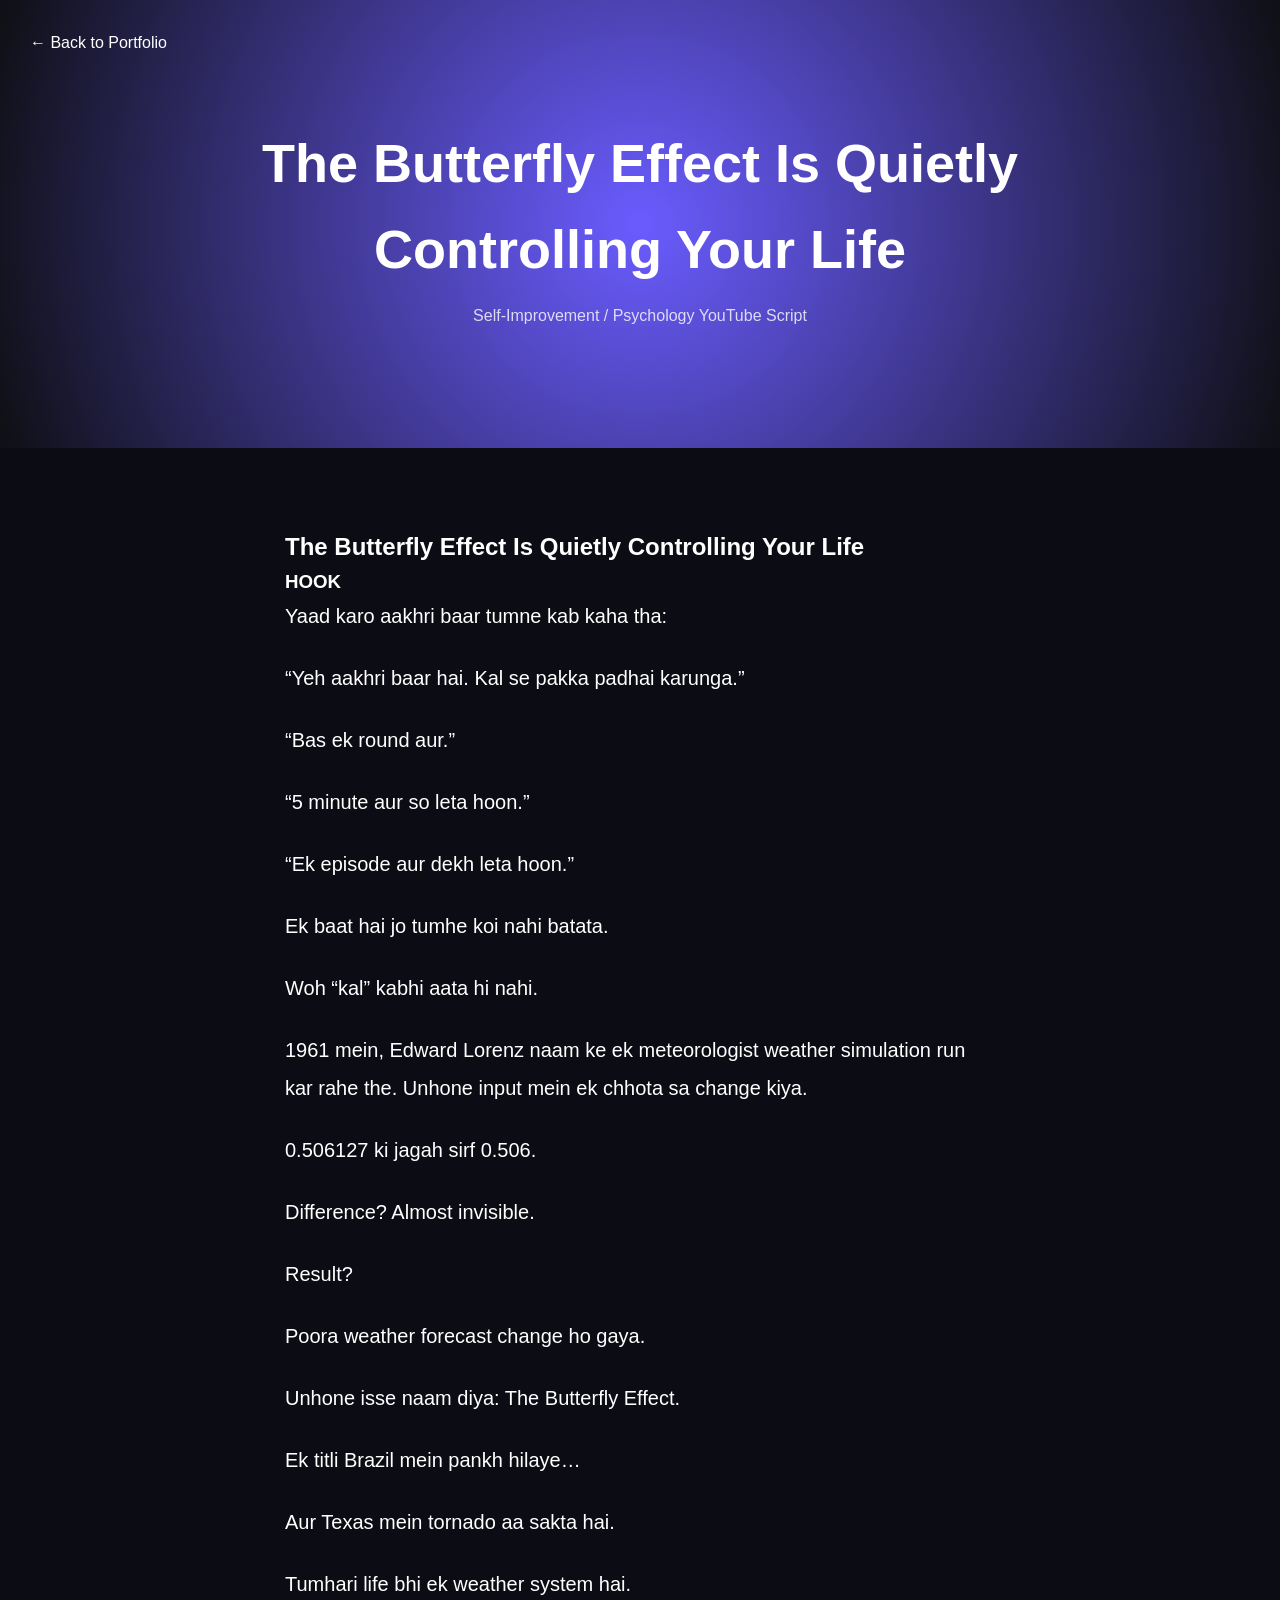
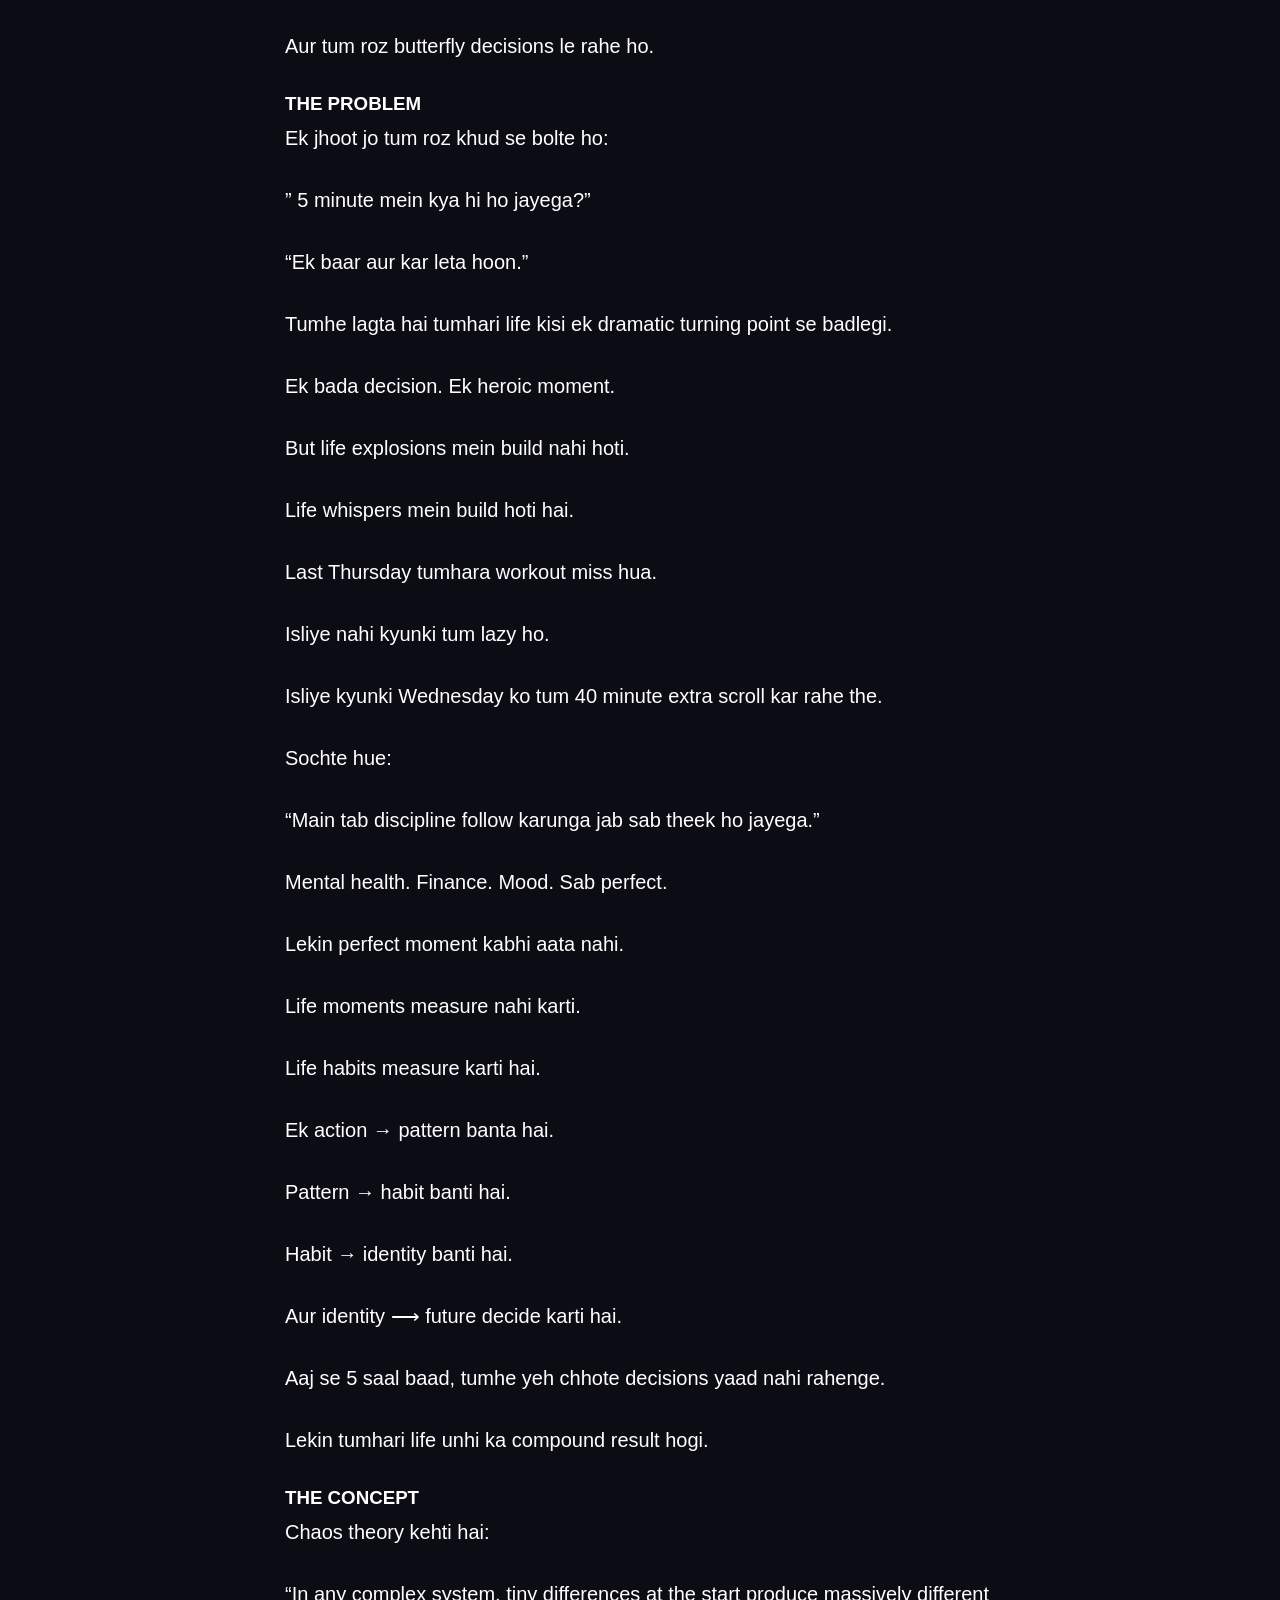
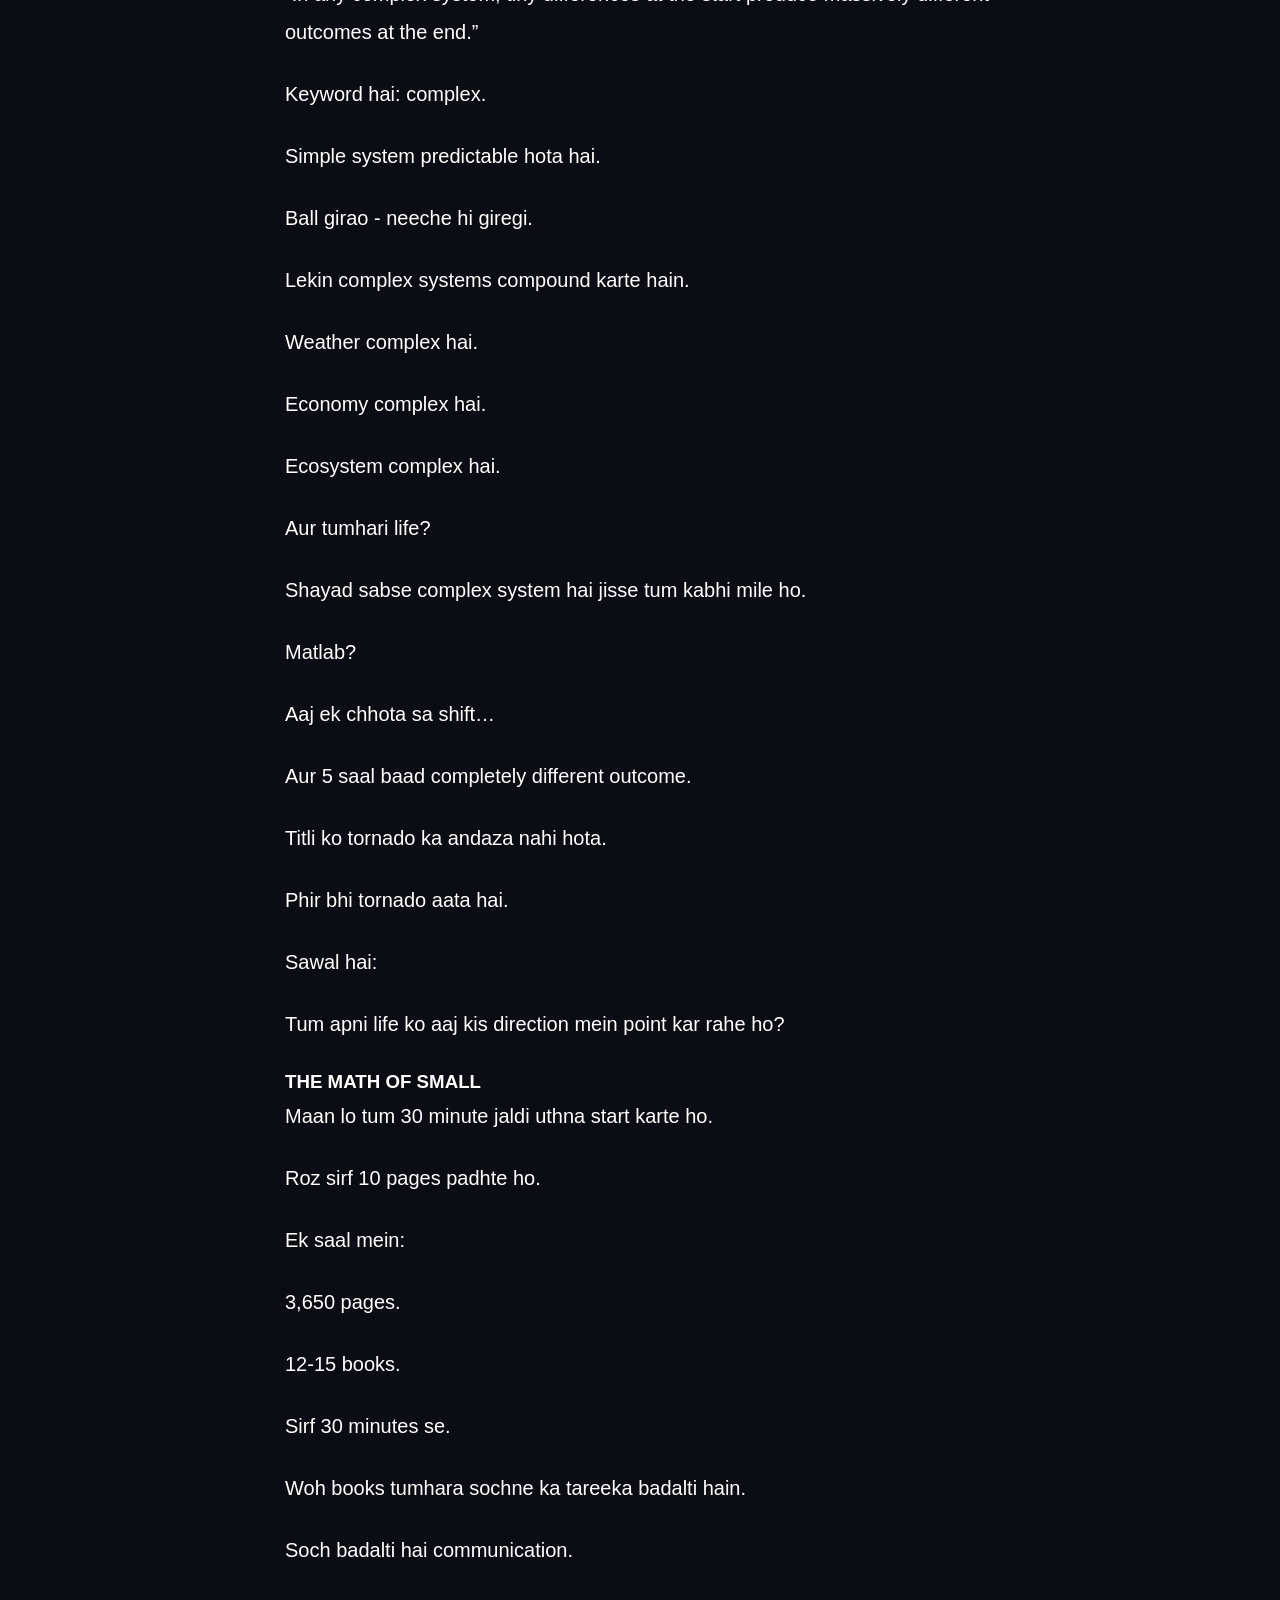
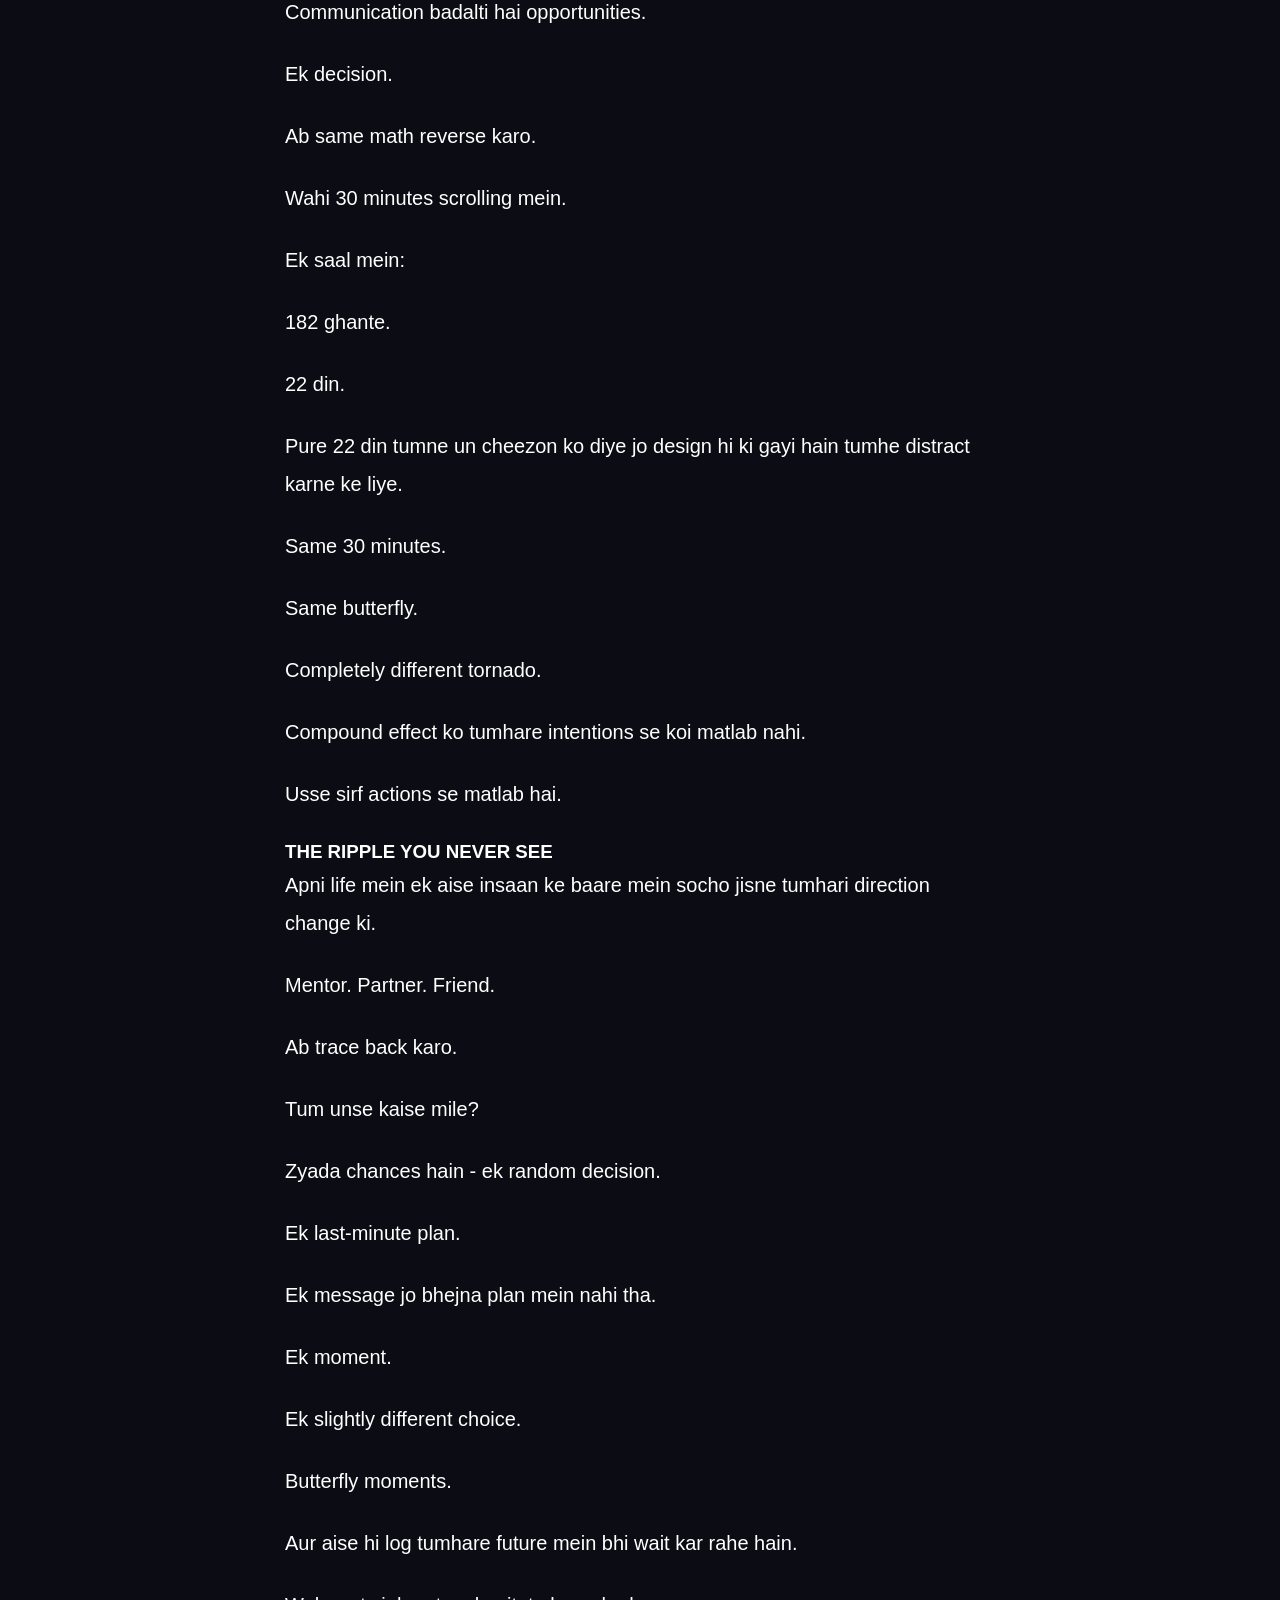
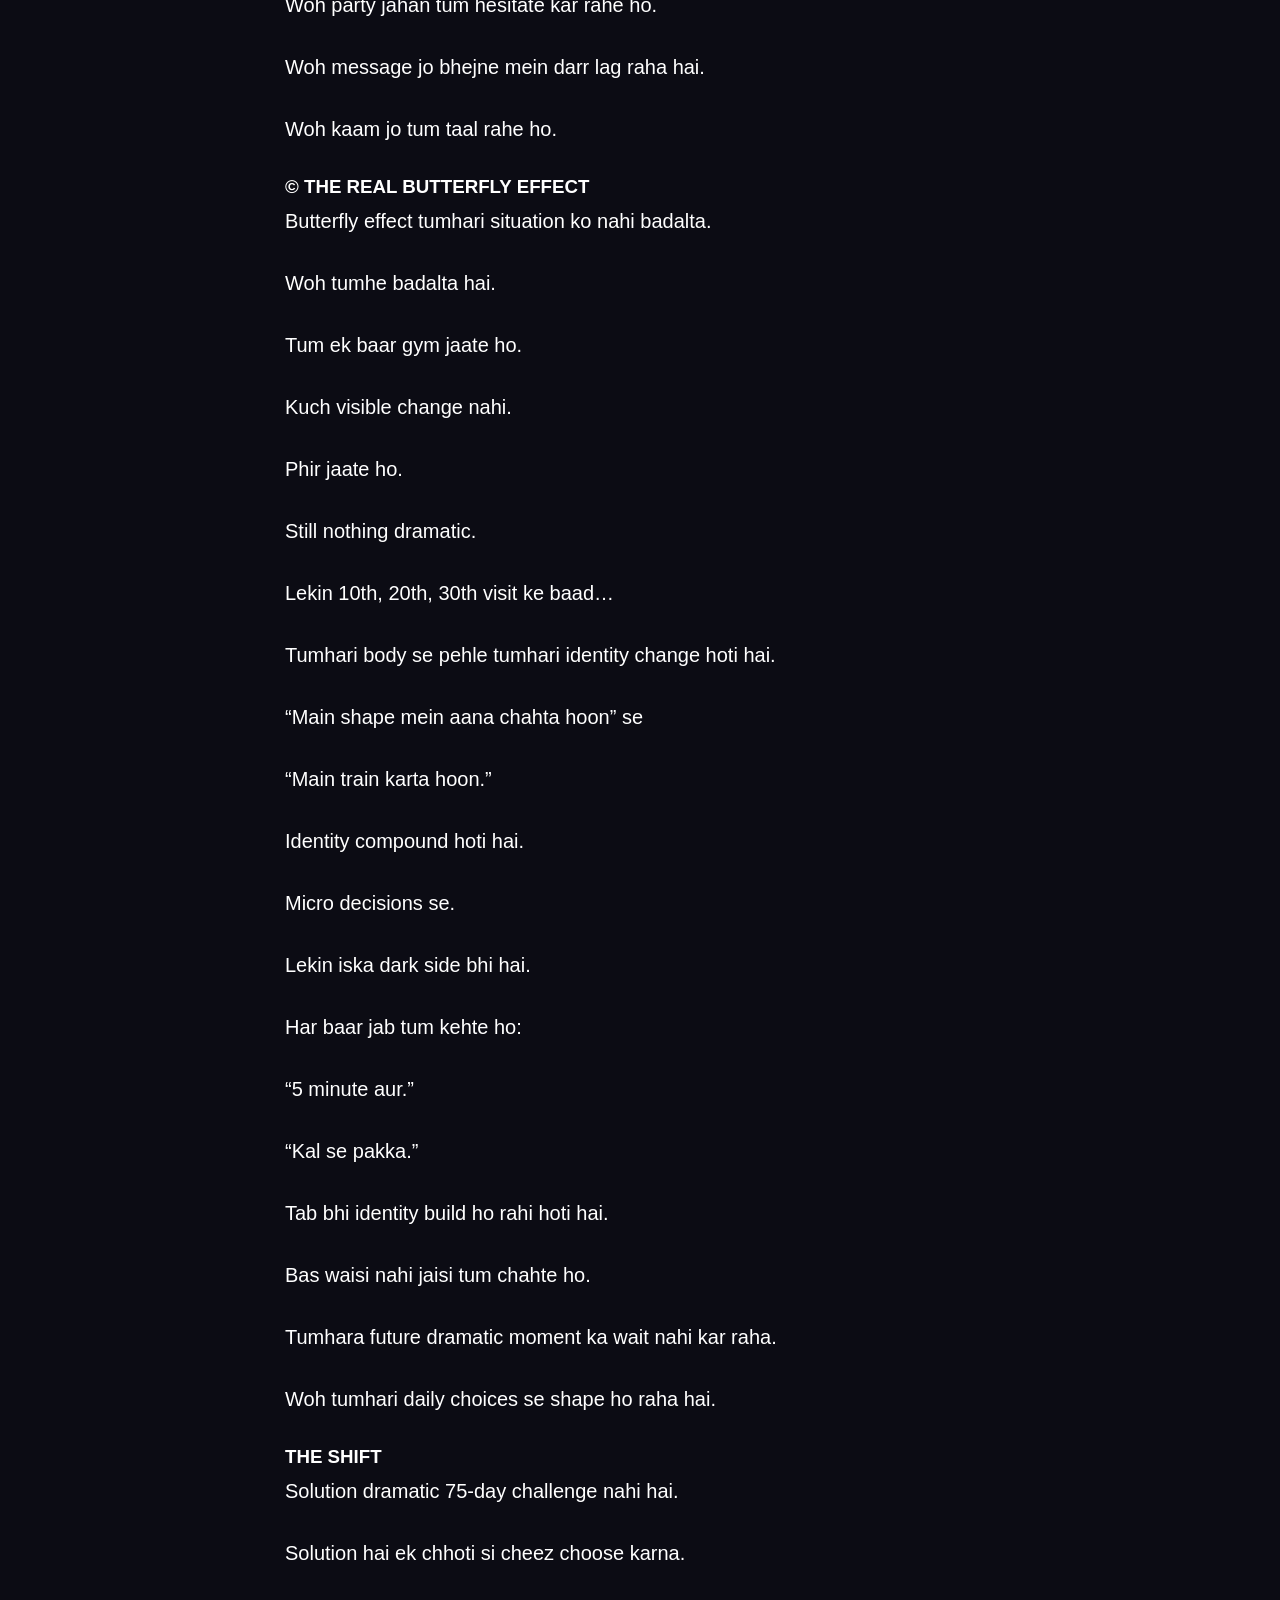
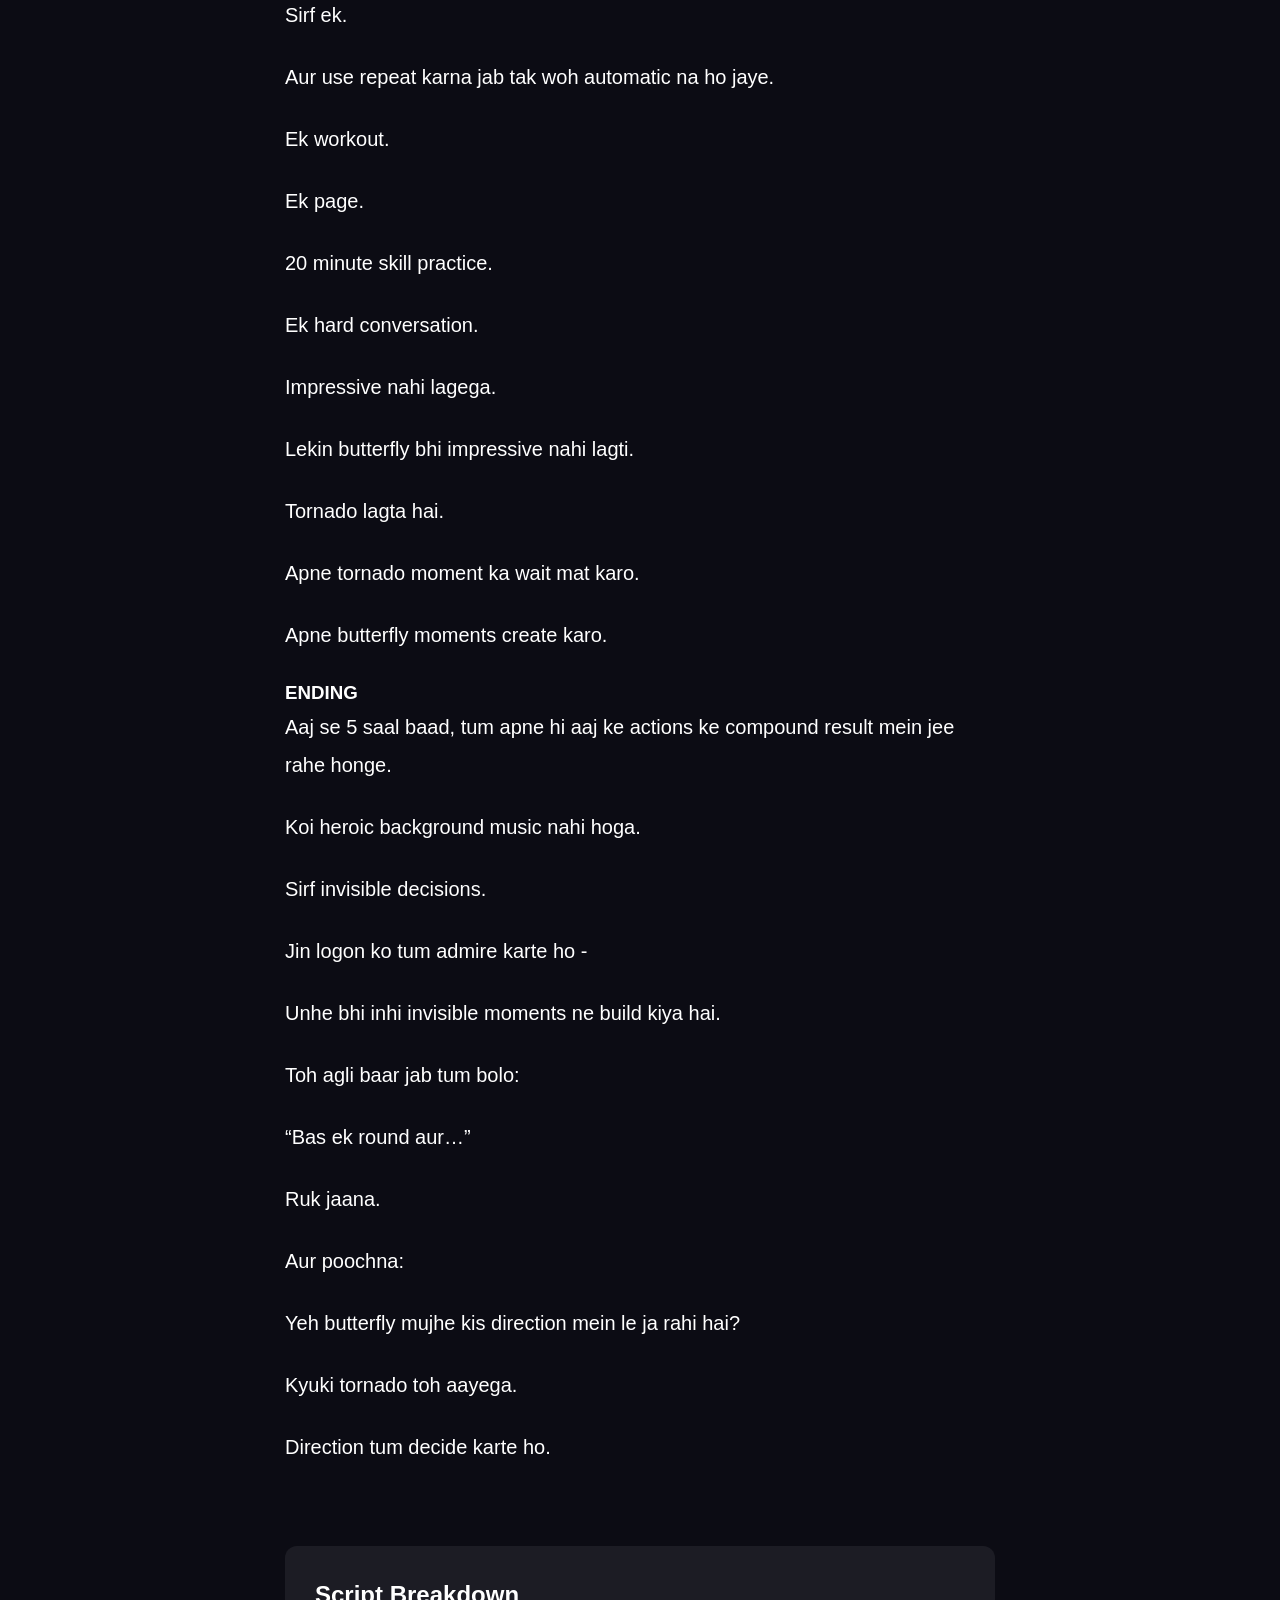
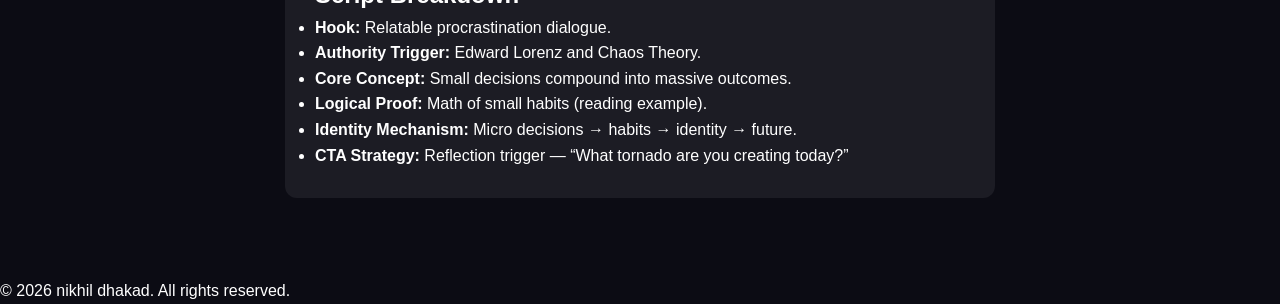
<file: butterfly-script.html>
<!doctype html>
<html lang="en">
  <head>
    <meta charset="UTF-8" />
    <meta name="viewport" content="width=device-width, initial-scale=1.0" />

    <title>The Butterfly Effect Is Quietly Controlling Your Life</title>

    <link rel="stylesheet" href="style.css" />
  </head>

  <body>
    <div class="progress-bar"></div>

    <header class="script-hero">
      <a href="index.html" class="back">← Back to Portfolio</a>

      <h1>The Butterfly Effect Is Quietly Controlling Your Life</h1>

      <p class="subtitle">Self-Improvement / Psychology YouTube Script</p>
    </header>

    <main class="container">
      <article class="script-content">
        <h2>The Butterfly Effect Is Quietly Controlling Your Life</h2>

        <h3>HOOK</h3>

        <p>Yaad karo aakhri baar tumne kab kaha tha:</p>
        <p>“Yeh aakhri baar hai. Kal se pakka padhai karunga.”</p>
        <p>“Bas ek round aur.”</p>
        <p>“5 minute aur so leta hoon.”</p>
        <p>“Ek episode aur dekh leta hoon.”</p>
        <p>Ek baat hai jo tumhe koi nahi batata.</p>
        <p>Woh “kal” kabhi aata hi nahi.</p>

        <p>
          1961 mein, Edward Lorenz naam ke ek meteorologist weather simulation
          run kar rahe the. Unhone input mein ek chhota sa change kiya.
        </p>
        <p>0.506127 ki jagah sirf 0.506.</p>

        <p>Difference? Almost invisible.</p>

        <p>Result?</p>

        <p>Poora weather forecast change ho gaya.</p>
        <p>Unhone isse naam diya: The Butterfly Effect.</p>
        <p>Ek titli Brazil mein pankh hilaye…</p>
        <p>Aur Texas mein tornado aa sakta hai.</p>

        <p>Tumhari life bhi ek weather system hai.</p>
        <p>Aur tum roz butterfly decisions le rahe ho.</p>

        <h3>THE PROBLEM</h3>

        <p>Ek jhoot jo tum roz khud se bolte ho:</p>
        <p>” 5 minute mein kya hi ho jayega?”</p>
        <p>“Ek baar aur kar leta hoon.”</p>

        <p>
          Tumhe lagta hai tumhari life kisi ek dramatic turning point se
          badlegi.
        </p>
        <p>Ek bada decision. Ek heroic moment.</p>
        <p>But life explosions mein build nahi hoti.</p>
        <p>Life whispers mein build hoti hai.</p>

        <p>Last Thursday tumhara workout miss hua.</p>
        <p>Isliye nahi kyunki tum lazy ho.</p>
        <p>
          Isliye kyunki Wednesday ko tum 40 minute extra scroll kar rahe the.
        </p>

        <p>Sochte hue:</p>
        <p>“Main tab discipline follow karunga jab sab theek ho jayega.”</p>

        <p>Mental health. Finance. Mood. Sab perfect.</p>
        <p>Lekin perfect moment kabhi aata nahi.</p>

        <p>Life moments measure nahi karti.</p>
        <p>Life habits measure karti hai.</p>

        <p>Ek action → pattern banta hai.</p>
        <p>Pattern → habit banti hai.</p>
        <p>Habit → identity banti hai.</p>
        <p>Aur identity ⟶ future decide karti hai.</p>

        <p>Aaj se 5 saal baad, tumhe yeh chhote decisions yaad nahi rahenge.</p>
        <p>Lekin tumhari life unhi ka compound result hogi.</p>

        <h3>THE CONCEPT</h3>

        <p>Chaos theory kehti hai:</p>

        <p>
          “In any complex system, tiny differences at the start produce
          massively different outcomes at the end.”
        </p>

        <p>Keyword hai: complex.</p>

        <p>Simple system predictable hota hai.</p>
        <p>Ball girao - neeche hi giregi.</p>

        <p>Lekin complex systems compound karte hain.</p>

        <p>Weather complex hai.</p>
        <p>Economy complex hai.</p>
        <p>Ecosystem complex hai.</p>

        <p>Aur tumhari life?</p>
        <p>Shayad sabse complex system hai jisse tum kabhi mile ho.</p>

        <p>Matlab?</p>

        <p>Aaj ek chhota sa shift…</p>
        <p>Aur 5 saal baad completely different outcome.</p>

        <p>Titli ko tornado ka andaza nahi hota.</p>
        <p>Phir bhi tornado aata hai.</p>

        <p>Sawal hai:</p>

        <p>Tum apni life ko aaj kis direction mein point kar rahe ho?</p>

        <h3>THE MATH OF SMALL</h3>

        <p>Maan lo tum 30 minute jaldi uthna start karte ho.</p>
        <p>Roz sirf 10 pages padhte ho.</p>

        <p>Ek saal mein:</p>

        <p>3,650 pages.</p>
        <p>12-15 books.</p>

        <p>Sirf 30 minutes se.</p>

        <p>Woh books tumhara sochne ka tareeka badalti hain.</p>
        <p>Soch badalti hai communication.</p>
        <p>Communication badalti hai opportunities.</p>

        <p>Ek decision.</p>

        <p>Ab same math reverse karo.</p>

        <p>Wahi 30 minutes scrolling mein.</p>

        <p>Ek saal mein:</p>

        <p>182 ghante.</p>
        <p>22 din.</p>

        <p>
          Pure 22 din tumne un cheezon ko diye jo design hi ki gayi hain tumhe
          distract karne ke liye.
        </p>

        <p>Same 30 minutes.</p>
        <p>Same butterfly.</p>
        <p>Completely different tornado.</p>

        <p>Compound effect ko tumhare intentions se koi matlab nahi.</p>
        <p>Usse sirf actions se matlab hai.</p>

        <h3>THE RIPPLE YOU NEVER SEE</h3>

        <p>
          Apni life mein ek aise insaan ke baare mein socho jisne tumhari
          direction change ki.
        </p>
        <p>Mentor. Partner. Friend.</p>

        <p>Ab trace back karo.</p>

        <p>Tum unse kaise mile?</p>

        <p>Zyada chances hain - ek random decision.</p>
        <p>Ek last-minute plan.</p>
        <p>Ek message jo bhejna plan mein nahi tha.</p>

        <p>Ek moment.</p>
        <p>Ek slightly different choice.</p>

        <p>Butterfly moments.</p>
        <p>Aur aise hi log tumhare future mein bhi wait kar rahe hain.</p>

        <p>Woh party jahan tum hesitate kar rahe ho.</p>
        <p>Woh message jo bhejne mein darr lag raha hai.</p>
        <p>Woh kaam jo tum taal rahe ho.</p>

        <h3>© THE REAL BUTTERFLY EFFECT</h3>

        <p>Butterfly effect tumhari situation ko nahi badalta.</p>

        <p>Woh tumhe badalta hai.</p>

        <p>Tum ek baar gym jaate ho.</p>

        <p>Kuch visible change nahi.</p>
        <p>Phir jaate ho.</p>
        <p>Still nothing dramatic.</p>

        <p>Lekin 10th, 20th, 30th visit ke baad…</p>

        <p>Tumhari body se pehle tumhari identity change hoti hai.</p>

        <p>“Main shape mein aana chahta hoon” se</p>
        <p>“Main train karta hoon.”</p>

        <p>Identity compound hoti hai.</p>
        <p>Micro decisions se.</p>

        <p>Lekin iska dark side bhi hai.</p>

        <p>Har baar jab tum kehte ho:</p>

        <p>“5 minute aur.”</p>
        <p>“Kal se pakka.”</p>

        <p>Tab bhi identity build ho rahi hoti hai.</p>

        <p>Bas waisi nahi jaisi tum chahte ho.</p>

        <p>Tumhara future dramatic moment ka wait nahi kar raha.</p>

        <p>Woh tumhari daily choices se shape ho raha hai.</p>

        <h3>THE SHIFT</h3>

        <p>Solution dramatic 75-day challenge nahi hai.</p>

        <p>Solution hai ek chhoti si cheez choose karna.</p>

        <p>Sirf ek.</p>

        <p>Aur use repeat karna jab tak woh automatic na ho jaye.</p>

        <p>Ek workout.</p>
        <p>Ek page.</p>
        <p>20 minute skill practice.</p>
        <p>Ek hard conversation.</p>

        <p>Impressive nahi lagega.</p>

        <p>Lekin butterfly bhi impressive nahi lagti.</p>
        <p>Tornado lagta hai.</p>

        <p>Apne tornado moment ka wait mat karo.</p>

        <p>Apne butterfly moments create karo.</p>

        <h3>ENDING</h3>

        <p>
          Aaj se 5 saal baad, tum apne hi aaj ke actions ke compound result mein
          jee rahe honge.
        </p>

        <p>Koi heroic background music nahi hoga.</p>

        <p>Sirf invisible decisions.</p>

        <p>Jin logon ko tum admire karte ho -</p>
        <p>Unhe bhi inhi invisible moments ne build kiya hai.</p>

        <p>Toh agli baar jab tum bolo:</p>

        <p>“Bas ek round aur…”</p>

        <p>Ruk jaana.</p>

        <p>Aur poochna:</p>

        <p>Yeh butterfly mujhe kis direction mein le ja rahi hai?</p>

        <p>Kyuki tornado toh aayega.</p>
        <p>Direction tum decide karte ho.</p>
      </article>

      <section class="breakdown">
        <h2>Script Breakdown</h2>

        <ul>
          <li><strong>Hook:</strong> Relatable procrastination dialogue.</li>
          <li>
            <strong>Authority Trigger:</strong> Edward Lorenz and Chaos Theory.
          </li>
          <li>
            <strong>Core Concept:</strong> Small decisions compound into massive
            outcomes.
          </li>
          <li>
            <strong>Logical Proof:</strong> Math of small habits (reading
            example).
          </li>
          <li>
            <strong>Identity Mechanism:</strong> Micro decisions → habits →
            identity → future.
          </li>
          <li>
            <strong>CTA Strategy:</strong> Reflection trigger — “What tornado
            are you creating today?”
          </li>
        </ul>
      </section>
    </main>
    <footer>
      <p>&copy; 2026 nikhil dhakad. All rights reserved.</p>
    </footer>
    <script src="../script.js"></script>
  </body>
</html>
</file>
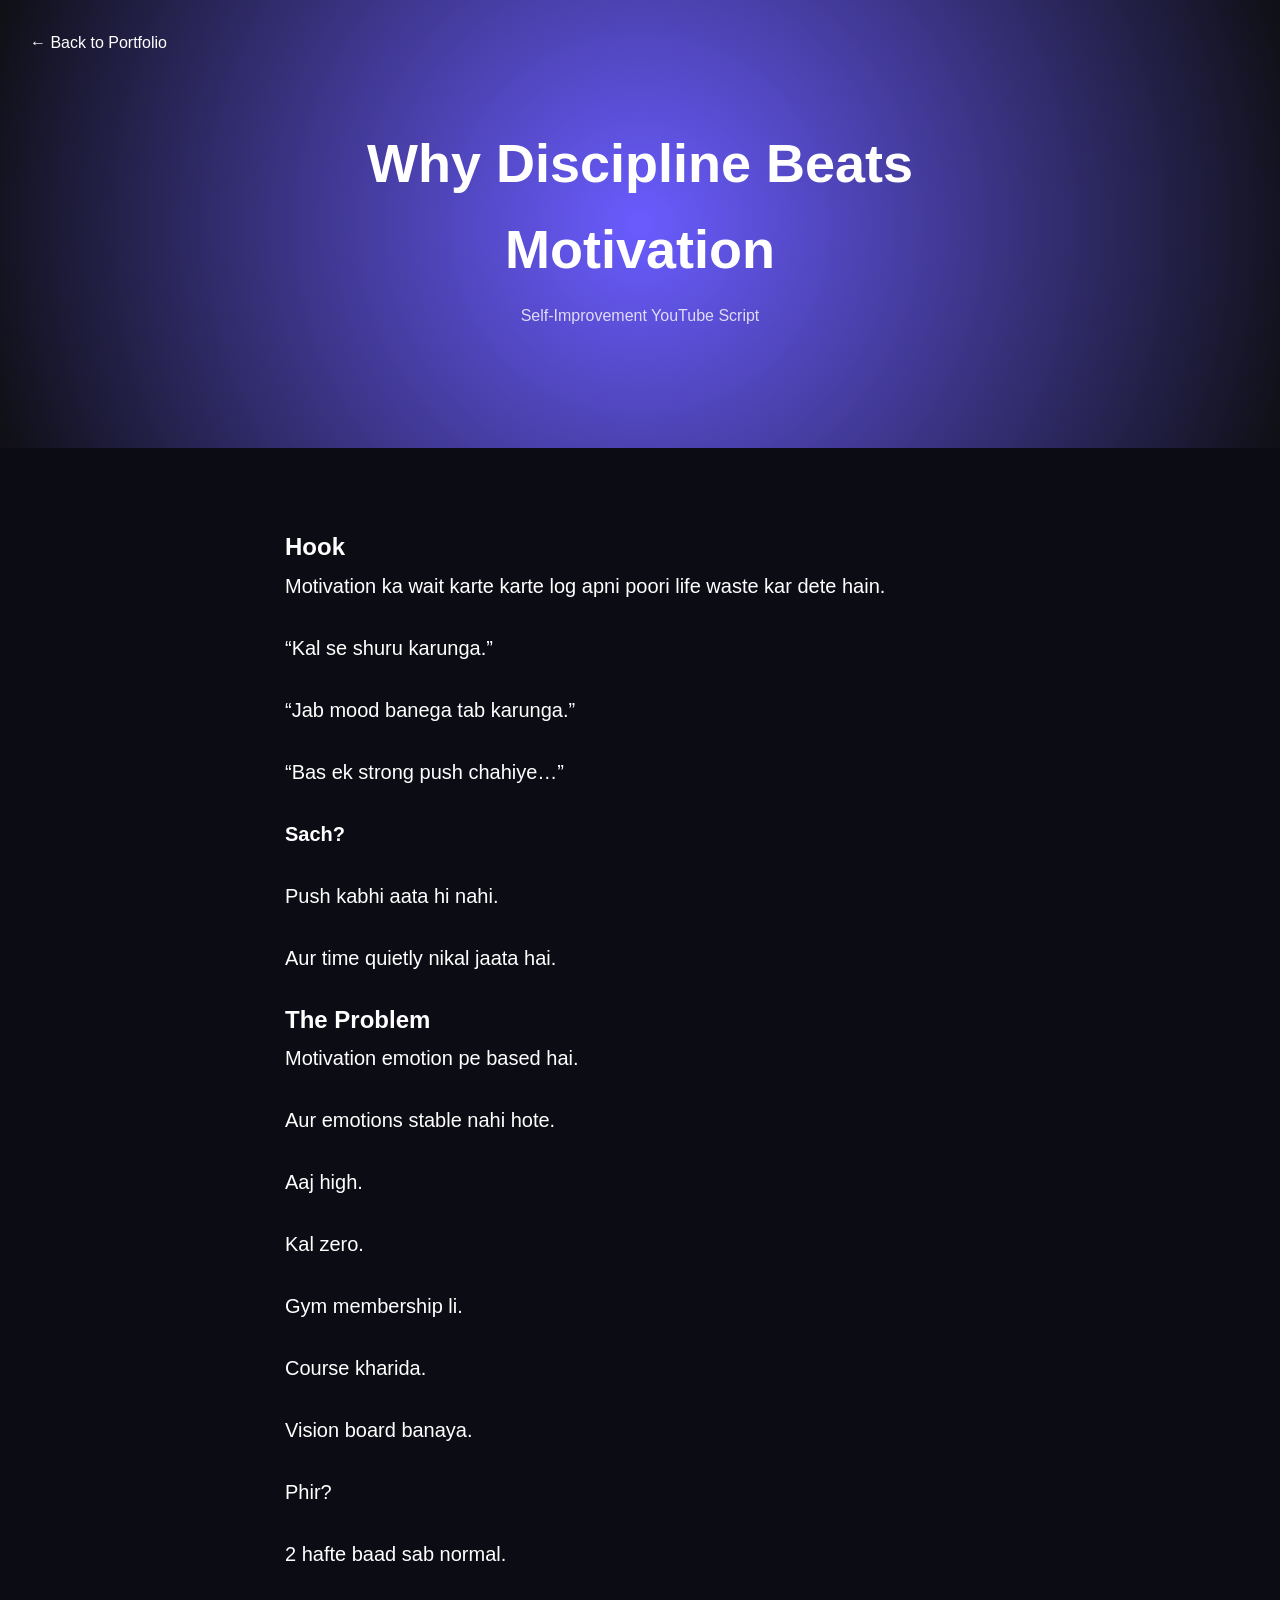
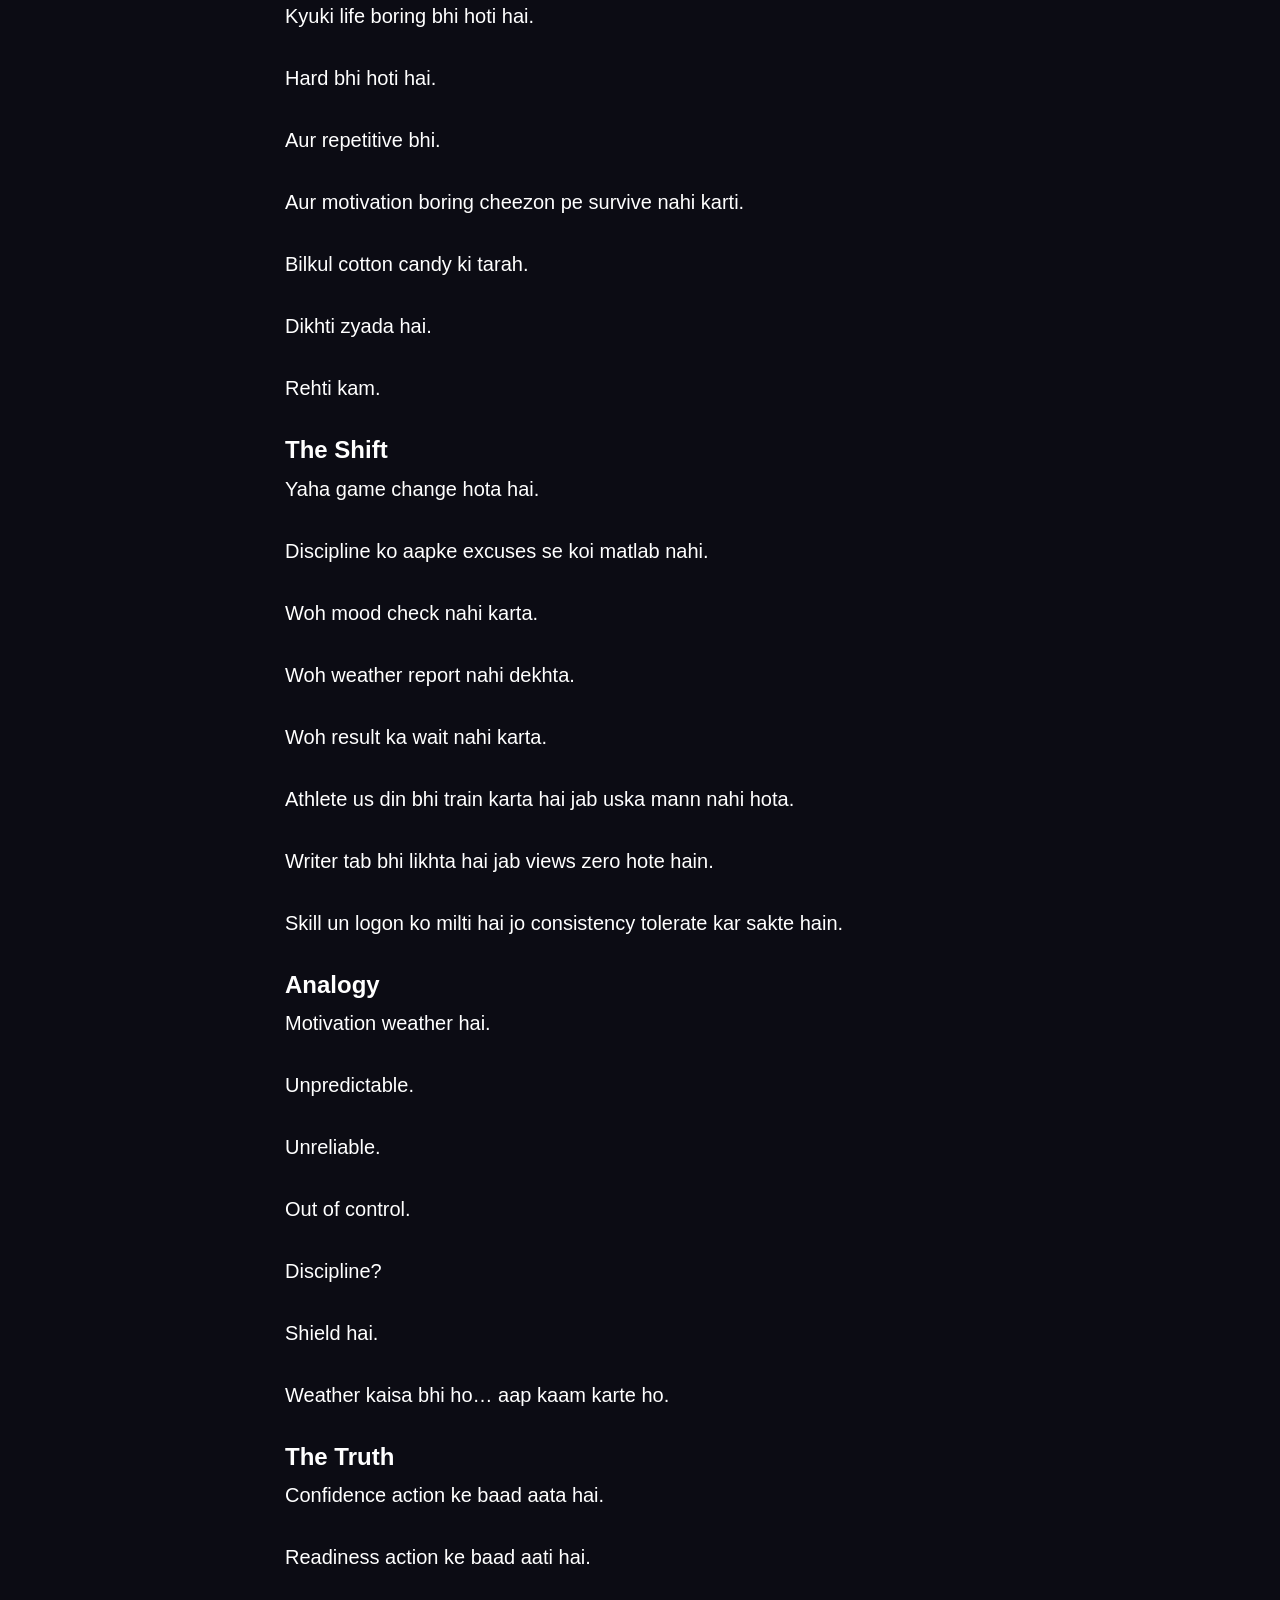
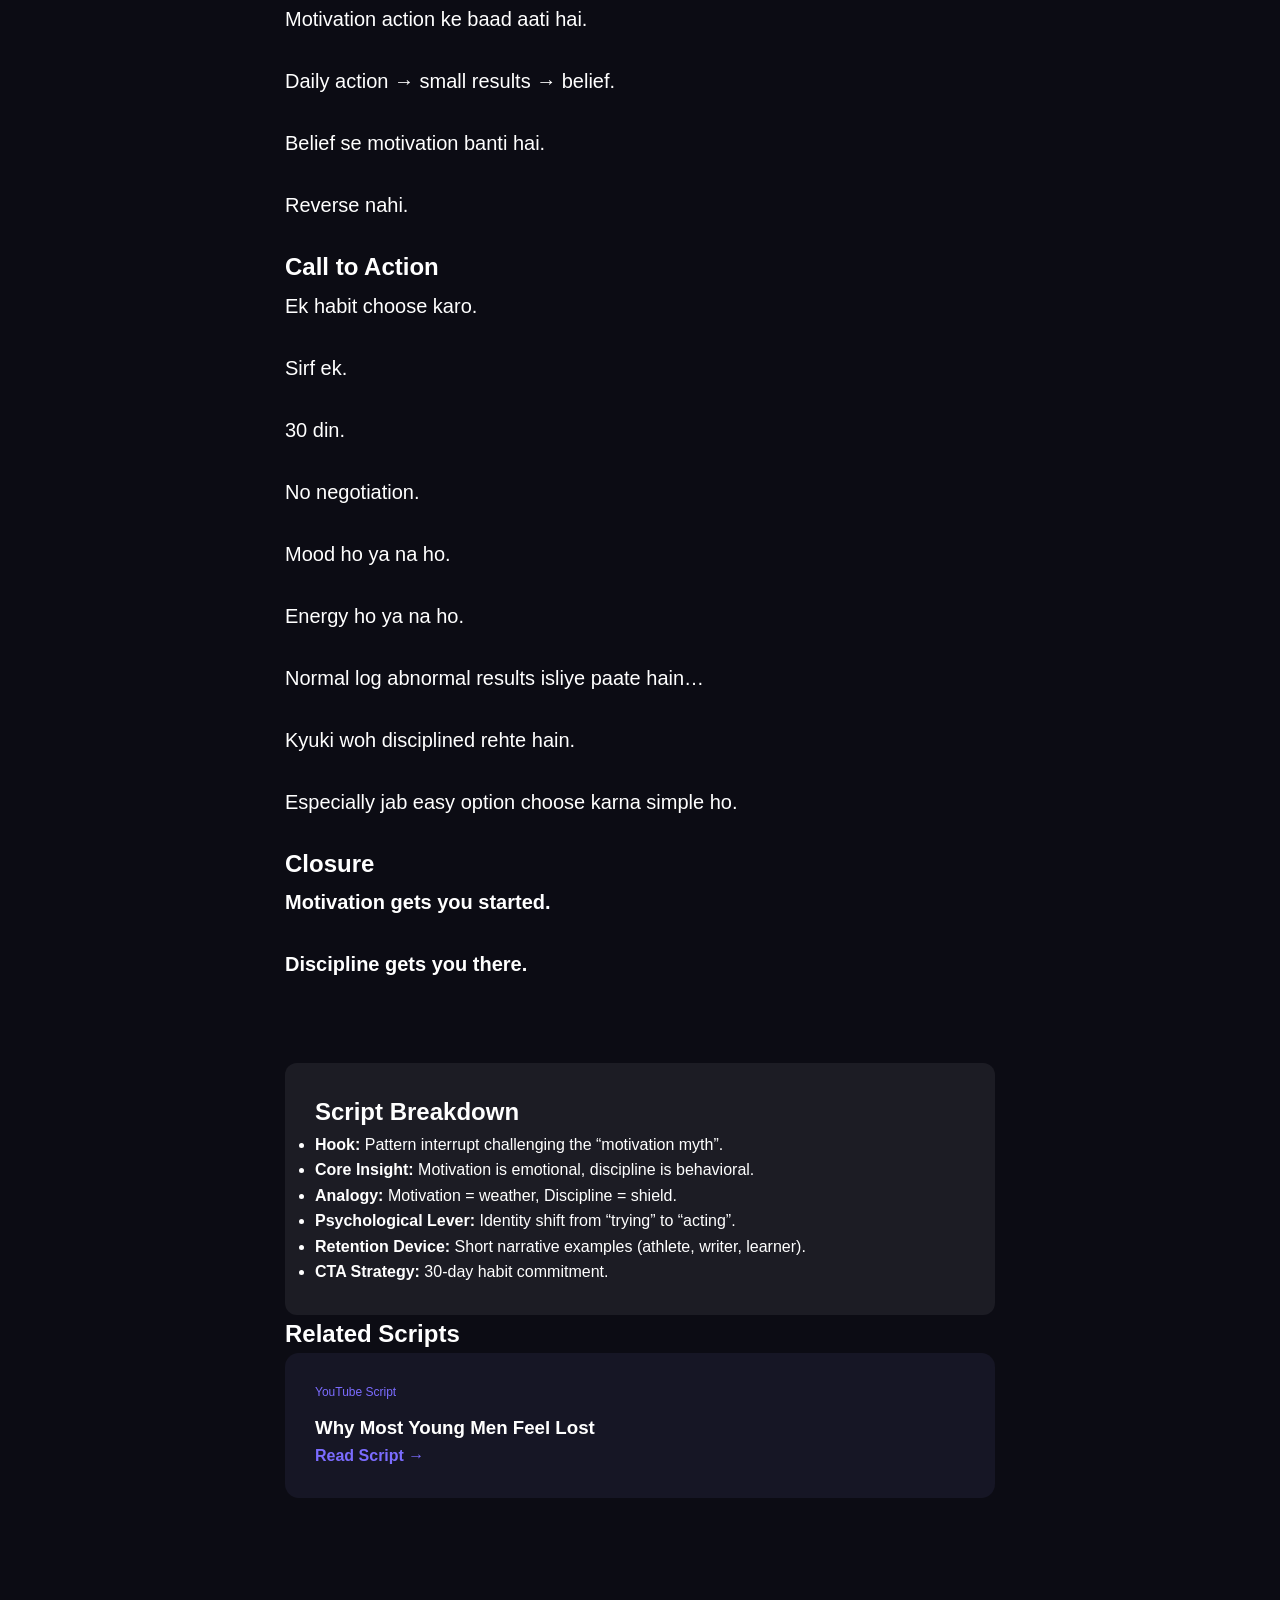
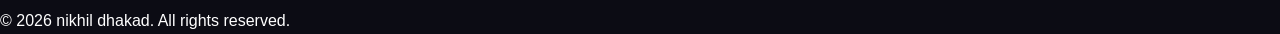
<file: discipline-script.html>
<!doctype html>
<html lang="en">
  <head>
    <meta charset="UTF-8" />
    <meta name="viewport" content="width=device-width, initial-scale=1.0" />

    <title>Why Discipline Beats Motivation</title>

    <link rel="stylesheet" href="style.css" />
  </head>

  <body>
    <div class="progress-bar"></div>

    <header class="script-hero">
      <a href="index.html" class="back">← Back to Portfolio</a>

      <h1>Why Discipline Beats Motivation</h1>

      <p class="subtitle">Self-Improvement YouTube Script</p>
    </header>

    <main class="container">
      <article class="script-content">
        <h2>Hook</h2>

        <p>
          Motivation ka wait karte karte log apni poori life waste kar dete
          hain.
        </p>

        <p>“Kal se shuru karunga.”</p>

        <p>“Jab mood banega tab karunga.”</p>

        <p>“Bas ek strong push chahiye…”</p>

        <p><strong>Sach?</strong></p>

        <p>Push kabhi aata hi nahi.</p>

        <p>Aur time quietly nikal jaata hai.</p>

        <h2>The Problem</h2>

        <p>Motivation emotion pe based hai.</p>

        <p>Aur emotions stable nahi hote.</p>

        <p>Aaj high.</p>

        <p>Kal zero.</p>

        <p>Gym membership li.</p>

        <p>Course kharida.</p>

        <p>Vision board banaya.</p>

        <p>Phir?</p>

        <p>2 hafte baad sab normal.</p>

        <p>Kyuki life boring bhi hoti hai.</p>

        <p>Hard bhi hoti hai.</p>

        <p>Aur repetitive bhi.</p>

        <p>Aur motivation boring cheezon pe survive nahi karti.</p>

        <p>Bilkul cotton candy ki tarah.</p>

        <p>Dikhti zyada hai.</p>

        <p>Rehti kam.</p>

        <h2>The Shift</h2>

        <p>Yaha game change hota hai.</p>

        <p>Discipline ko aapke excuses se koi matlab nahi.</p>

        <p>Woh mood check nahi karta.</p>

        <p>Woh weather report nahi dekhta.</p>

        <p>Woh result ka wait nahi karta.</p>

        <p>Athlete us din bhi train karta hai jab uska mann nahi hota.</p>

        <p>Writer tab bhi likhta hai jab views zero hote hain.</p>

        <p>
          Skill un logon ko milti hai jo consistency tolerate kar sakte hain.
        </p>

        <h2>Analogy</h2>

        <p>Motivation weather hai.</p>

        <p>Unpredictable.</p>

        <p>Unreliable.</p>

        <p>Out of control.</p>

        <p>Discipline?</p>

        <p>Shield hai.</p>

        <p>Weather kaisa bhi ho… aap kaam karte ho.</p>

        <h2>The Truth</h2>

        <p>Confidence action ke baad aata hai.</p>

        <p>Readiness action ke baad aati hai.</p>

        <p>Motivation action ke baad aati hai.</p>

        <p>Daily action → small results → belief.</p>

        <p>Belief se motivation banti hai.</p>

        <p>Reverse nahi.</p>

        <h2>Call to Action</h2>

        <p>Ek habit choose karo.</p>

        <p>Sirf ek.</p>

        <p>30 din.</p>

        <p>No negotiation.</p>

        <p>Mood ho ya na ho.</p>

        <p>Energy ho ya na ho.</p>

        <p>Normal log abnormal results isliye paate hain…</p>

        <p>Kyuki woh disciplined rehte hain.</p>

        <p>Especially jab easy option choose karna simple ho.</p>

        <h2>Closure</h2>

        <p><strong>Motivation gets you started.</strong></p>

        <p><strong>Discipline gets you there.</strong></p>
      </article>

      <section class="breakdown">
        <h2>Script Breakdown</h2>

        <ul>
          <li>
            <strong>Hook:</strong> Pattern interrupt challenging the “motivation
            myth”.
          </li>

          <li>
            <strong>Core Insight:</strong> Motivation is emotional, discipline
            is behavioral.
          </li>

          <li>
            <strong>Analogy:</strong> Motivation = weather, Discipline = shield.
          </li>

          <li>
            <strong>Psychological Lever:</strong> Identity shift from “trying”
            to “acting”.
          </li>

          <li>
            <strong>Retention Device:</strong> Short narrative examples
            (athlete, writer, learner).
          </li>

          <li><strong>CTA Strategy:</strong> 30-day habit commitment.</li>
        </ul>
      </section>

      <section class="related-scripts">
        <h2>Related Scripts</h2>

        <div class="grid">
          <div class="script-card">
            <div class="script-tag">YouTube Script</div>
            <h3>Why Most Young Men Feel Lost</h3>
            <a href="young-men-script.html" class="script-link"
              >Read Script →</a
            >
          </div>
        </div>
      </section>
    </main>

    <footer>
      <p>&copy; 2026 nikhil dhakad. All rights reserved.</p>
    </footer>

    <script src="../script.js"></script>
  </body>
</html>
</file>
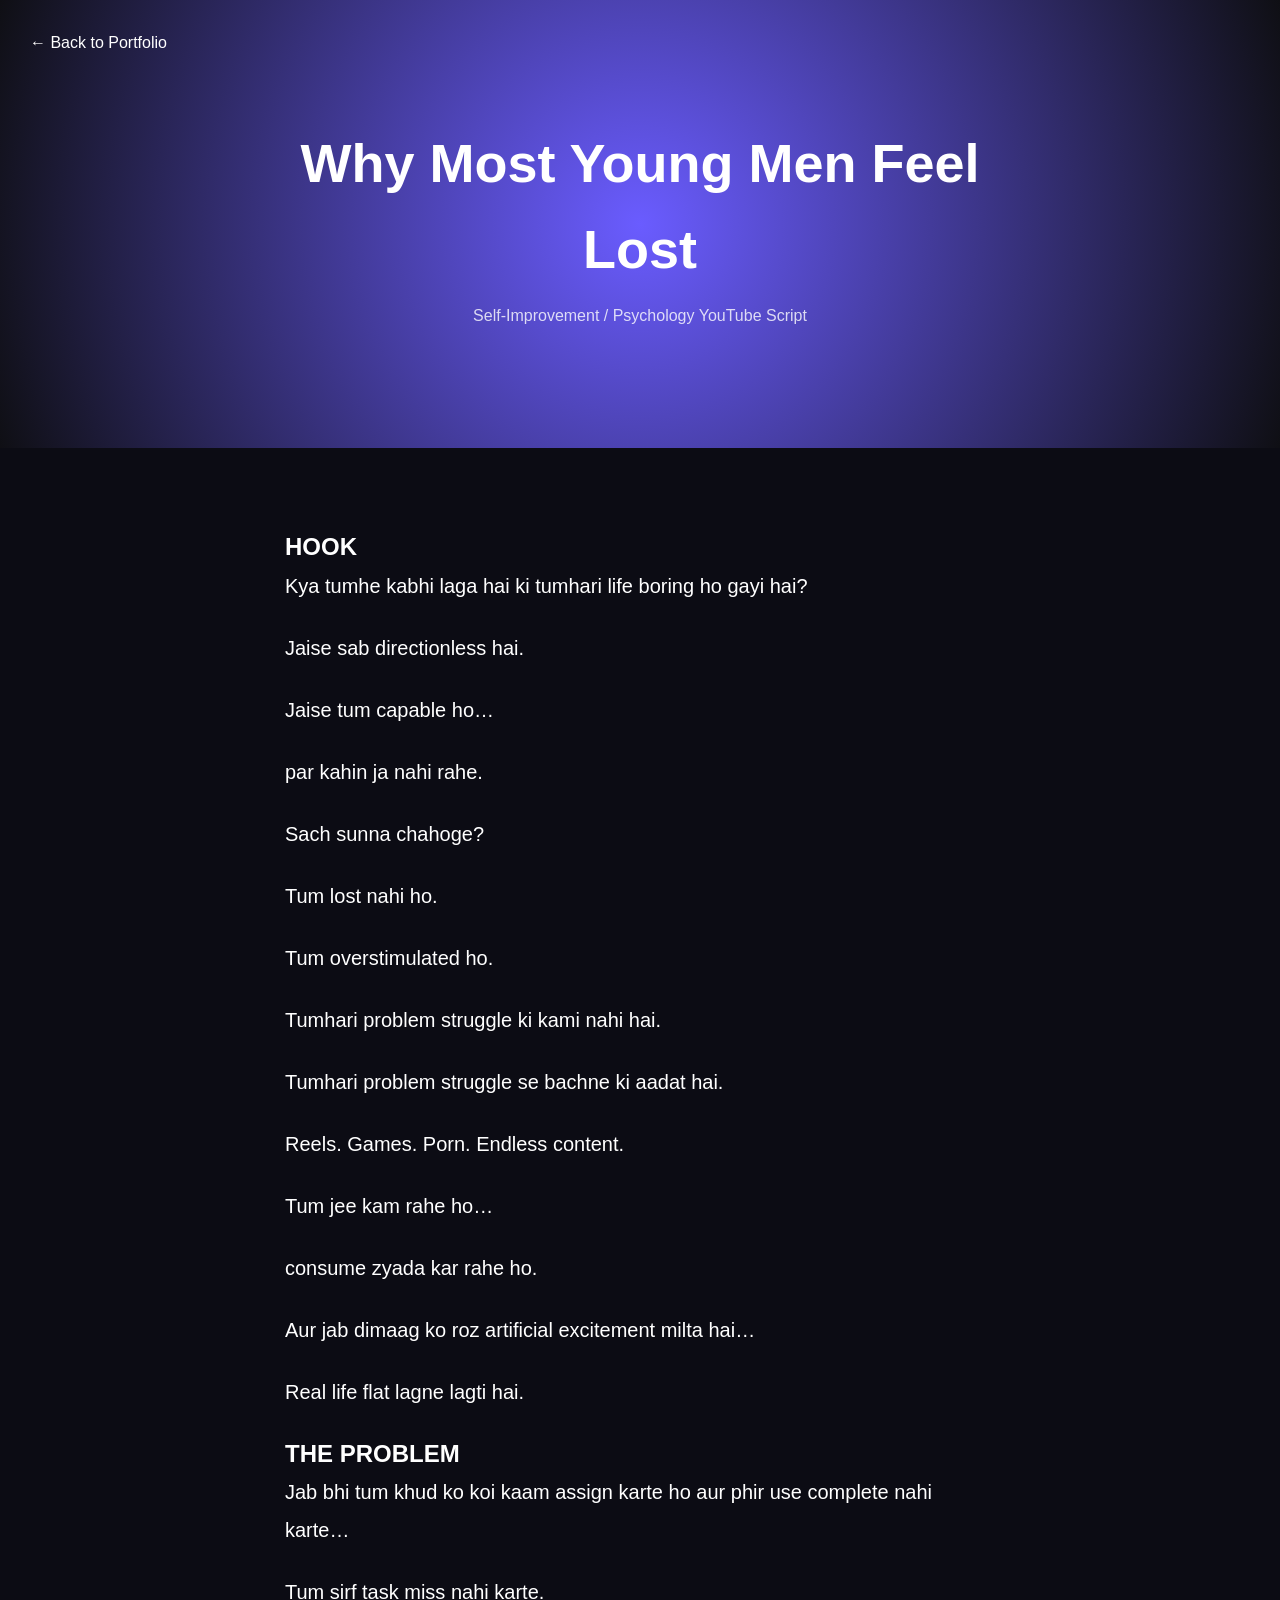
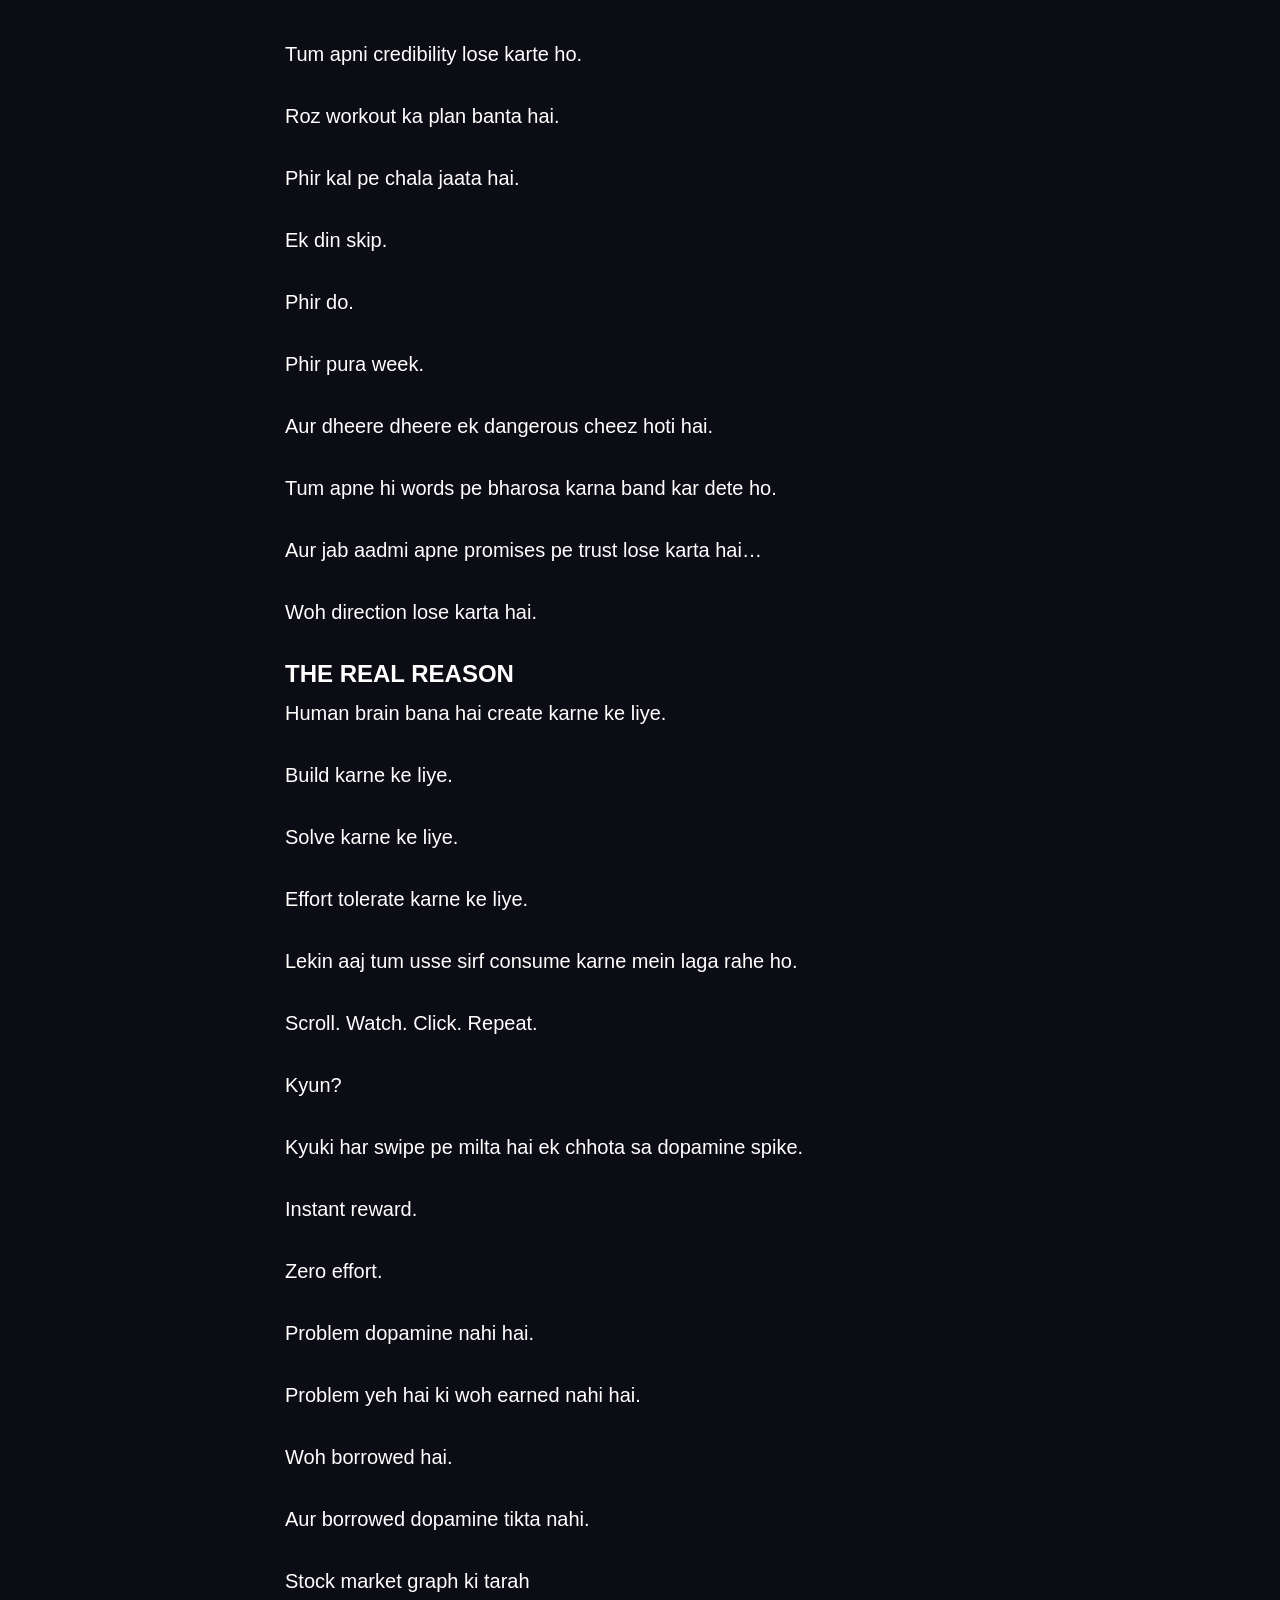
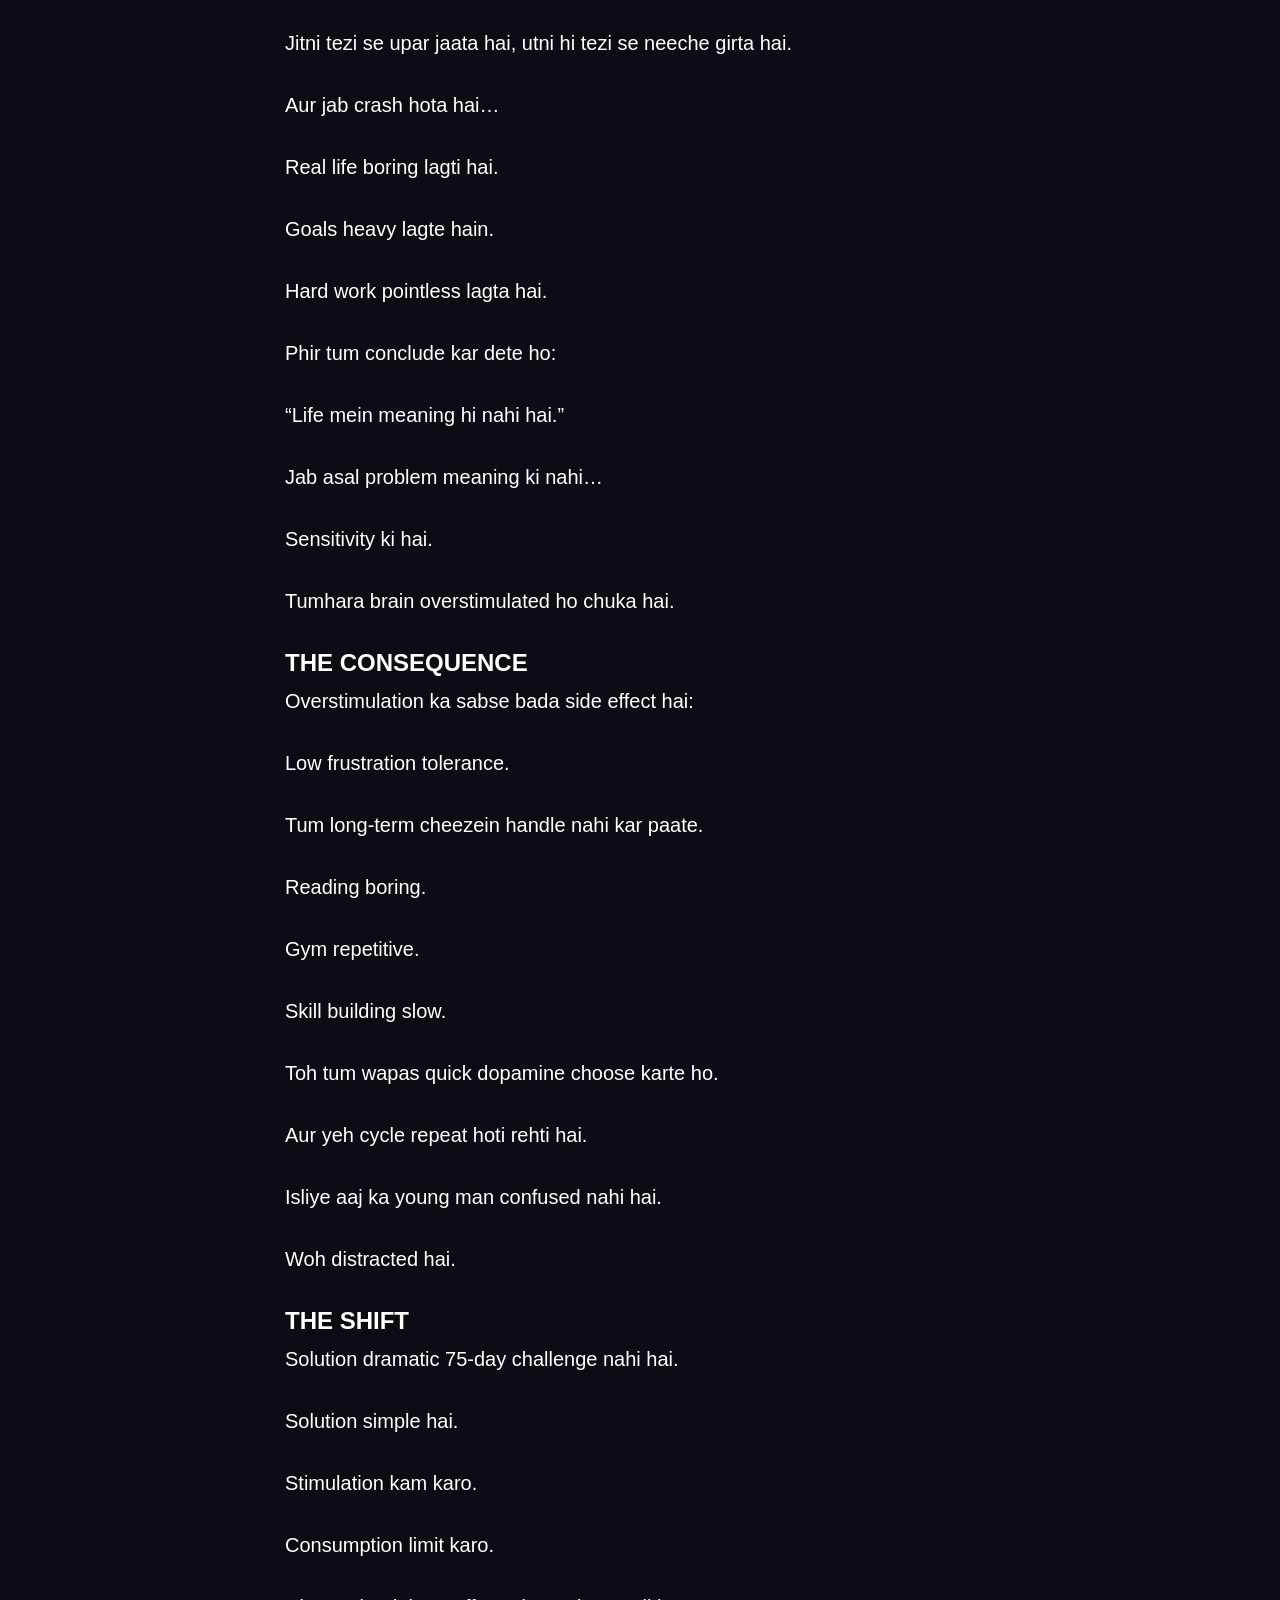
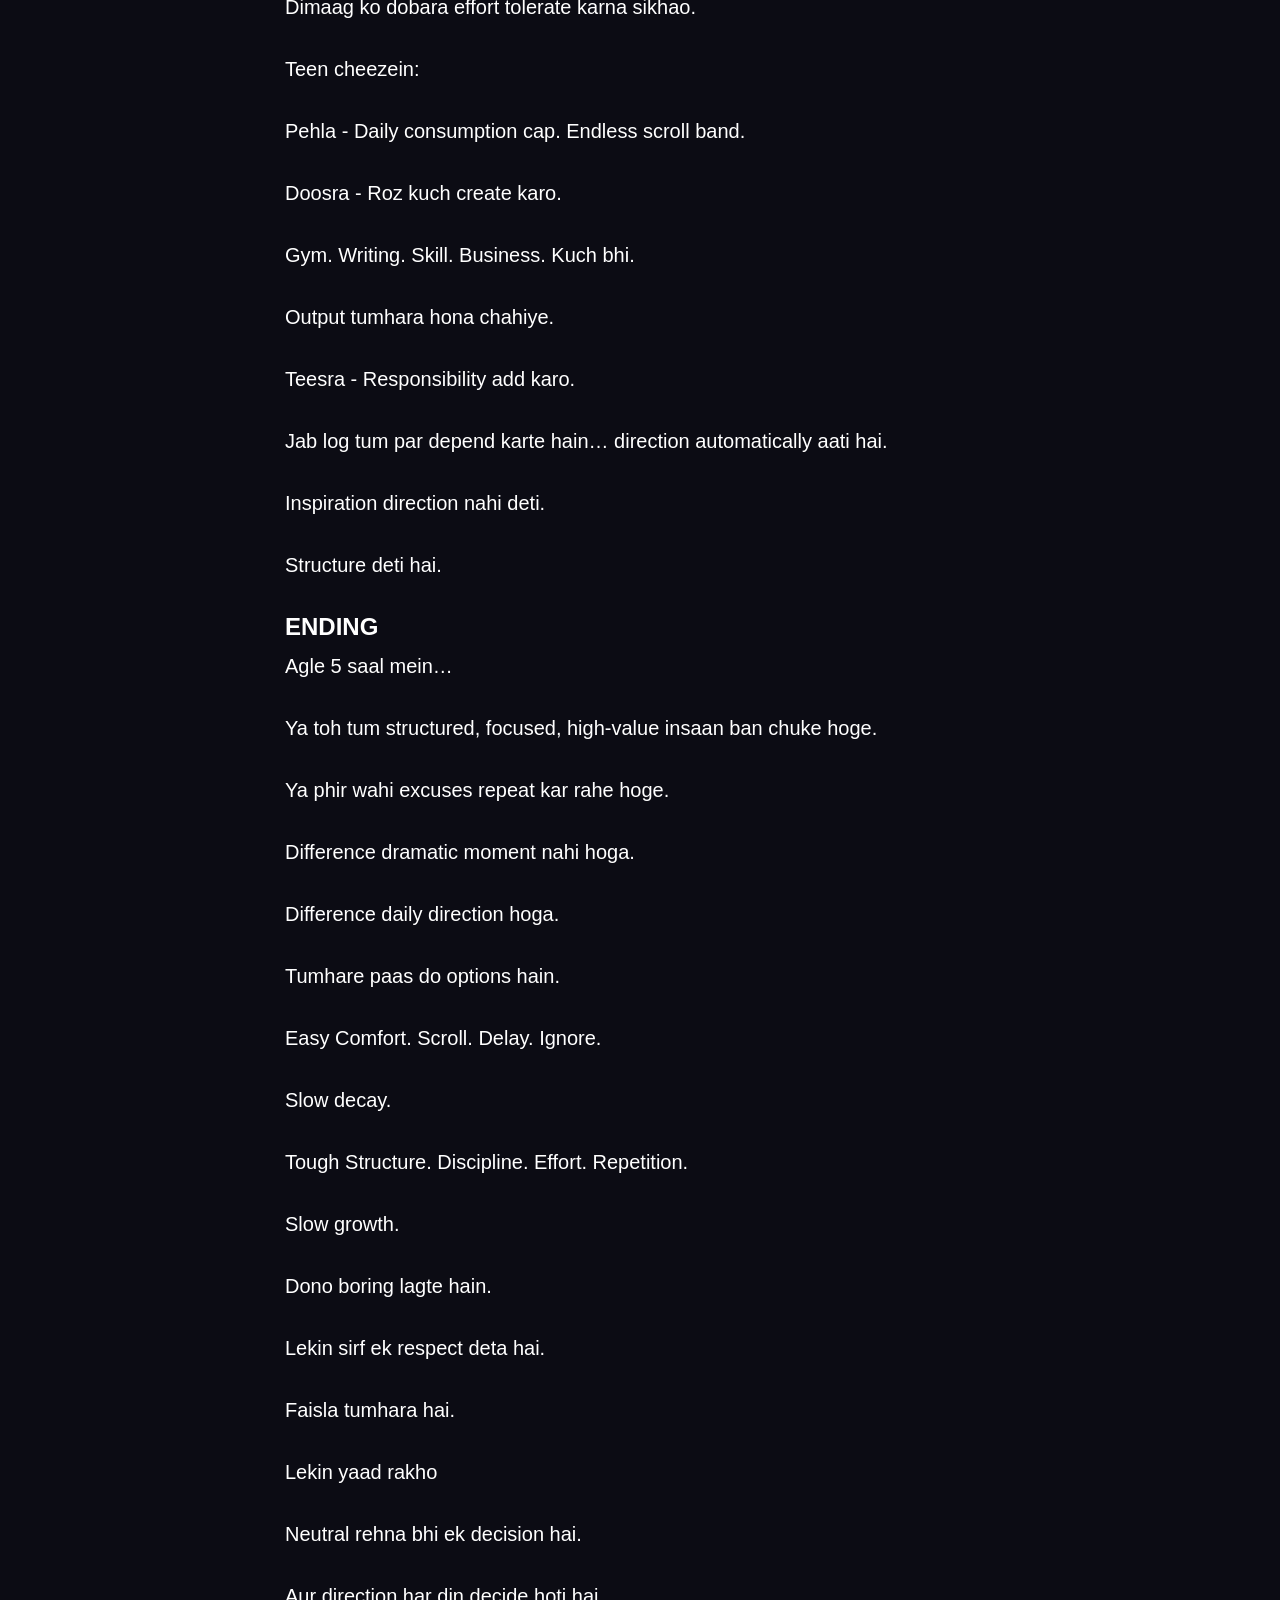
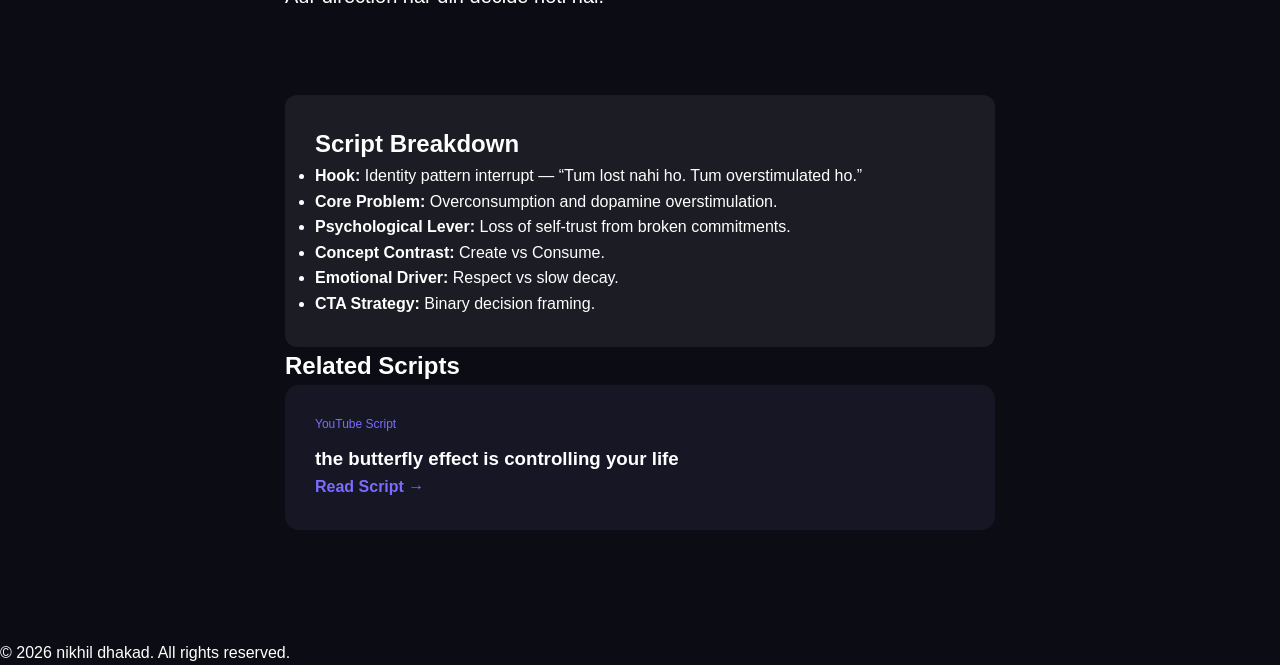
<file: young-men-script.html>
<!doctype html>
<html lang="en">
  <head>
    <meta charset="UTF-8" />
    <meta name="viewport" content="width=device-width, initial-scale=1.0" />

    <title>Why Most Young Men Feel Lost</title>

    <link rel="stylesheet" href="style.css" />
  </head>

  <body>
    <div class="progress-bar"></div>

    <header class="script-hero">
      <a href="index.html" class="back">← Back to Portfolio</a>

      <h1>Why Most Young Men Feel Lost</h1>

      <p class="subtitle">Self-Improvement / Psychology YouTube Script</p>
    </header>

    <main class="container">
      <article class="script-content">
        <h2>HOOK</h2>

        <p>Kya tumhe kabhi laga hai ki tumhari life boring ho gayi hai?</p>
        <p>Jaise sab directionless hai.</p>
        <p>Jaise tum capable ho…</p>
        <p>par kahin ja nahi rahe.</p>

        <p>Sach sunna chahoge?</p>

        <p>Tum lost nahi ho.</p>

        <p>Tum overstimulated ho.</p>

        <p>Tumhari problem struggle ki kami nahi hai.</p>

        <p>Tumhari problem struggle se bachne ki aadat hai.</p>

        <p>Reels. Games. Porn. Endless content.</p>

        <p>Tum jee kam rahe ho…</p>

        <p>consume zyada kar rahe ho.</p>

        <p>Aur jab dimaag ko roz artificial excitement milta hai…</p>

        <p>Real life flat lagne lagti hai.</p>

        <h2>THE PROBLEM</h2>

        <p>
          Jab bhi tum khud ko koi kaam assign karte ho aur phir use complete
          nahi karte…
        </p>

        <p>Tum sirf task miss nahi karte.</p>

        <p>Tum apni credibility lose karte ho.</p>

        <p>Roz workout ka plan banta hai.</p>

        <p>Phir kal pe chala jaata hai.</p>

        <p>Ek din skip.</p>

        <p>Phir do.</p>

        <p>Phir pura week.</p>

        <p>Aur dheere dheere ek dangerous cheez hoti hai.</p>

        <p>Tum apne hi words pe bharosa karna band kar dete ho.</p>

        <p>Aur jab aadmi apne promises pe trust lose karta hai…</p>

        <p>Woh direction lose karta hai.</p>

        <h2>THE REAL REASON</h2>

        <p>Human brain bana hai create karne ke liye.</p>

        <p>Build karne ke liye.</p>

        <p>Solve karne ke liye.</p>

        <p>Effort tolerate karne ke liye.</p>

        <p>Lekin aaj tum usse sirf consume karne mein laga rahe ho.</p>

        <p>Scroll. Watch. Click. Repeat.</p>

        <p>Kyun?</p>

        <p>Kyuki har swipe pe milta hai ek chhota sa dopamine spike.</p>

        <p>Instant reward.</p>

        <p>Zero effort.</p>

        <p>Problem dopamine nahi hai.</p>

        <p>Problem yeh hai ki woh earned nahi hai.</p>

        <p>Woh borrowed hai.</p>

        <p>Aur borrowed dopamine tikta nahi.</p>

        <p>Stock market graph ki tarah</p>

        <p>Jitni tezi se upar jaata hai, utni hi tezi se neeche girta hai.</p>

        <p>Aur jab crash hota hai…</p>

        <p>Real life boring lagti hai.</p>

        <p>Goals heavy lagte hain.</p>

        <p>Hard work pointless lagta hai.</p>

        <p>Phir tum conclude kar dete ho:</p>

        <p>“Life mein meaning hi nahi hai.”</p>

        <p>Jab asal problem meaning ki nahi…</p>

        <p>Sensitivity ki hai.</p>

        <p>Tumhara brain overstimulated ho chuka hai.</p>

        <h2>THE CONSEQUENCE</h2>

        <p>Overstimulation ka sabse bada side effect hai:</p>

        <p>Low frustration tolerance.</p>

        <p>Tum long-term cheezein handle nahi kar paate.</p>

        <p>Reading boring.</p>

        <p>Gym repetitive.</p>

        <p>Skill building slow.</p>

        <p>Toh tum wapas quick dopamine choose karte ho.</p>

        <p>Aur yeh cycle repeat hoti rehti hai.</p>

        <p>Isliye aaj ka young man confused nahi hai.</p>

        <p>Woh distracted hai.</p>

        <h2>THE SHIFT</h2>

        <p>Solution dramatic 75-day challenge nahi hai.</p>

        <p>Solution simple hai.</p>

        <p>Stimulation kam karo.</p>

        <p>Consumption limit karo.</p>

        <p>Dimaag ko dobara effort tolerate karna sikhao.</p>

        <p>Teen cheezein:</p>

        <p>Pehla - Daily consumption cap. Endless scroll band.</p>

        <p>Doosra - Roz kuch create karo.</p>

        <p>Gym. Writing. Skill. Business. Kuch bhi.</p>

        <p>Output tumhara hona chahiye.</p>

        <p>Teesra - Responsibility add karo.</p>

        <p>
          Jab log tum par depend karte hain… direction automatically aati hai.
        </p>

        <p>Inspiration direction nahi deti.</p>

        <p>Structure deti hai.</p>

        <h2>ENDING</h2>

        <p>Agle 5 saal mein…</p>

        <p>Ya toh tum structured, focused, high-value insaan ban chuke hoge.</p>

        <p>Ya phir wahi excuses repeat kar rahe hoge.</p>

        <p>Difference dramatic moment nahi hoga.</p>

        <p>Difference daily direction hoga.</p>

        <p>Tumhare paas do options hain.</p>

        <p>Easy Comfort. Scroll. Delay. Ignore.</p>

        <p>Slow decay.</p>

        <p>Tough Structure. Discipline. Effort. Repetition.</p>

        <p>Slow growth.</p>

        <p>Dono boring lagte hain.</p>

        <p>Lekin sirf ek respect deta hai.</p>

        <p>Faisla tumhara hai.</p>

        <p>Lekin yaad rakho</p>

        <p>Neutral rehna bhi ek decision hai.</p>

        <p>Aur direction har din decide hoti hai.</p>
      </article>

      <section class="breakdown">
        <h2>Script Breakdown</h2>

        <ul>
          <li>
            <strong>Hook:</strong> Identity pattern interrupt — “Tum lost nahi
            ho. Tum overstimulated ho.”
          </li>

          <li>
            <strong>Core Problem:</strong> Overconsumption and dopamine
            overstimulation.
          </li>

          <li>
            <strong>Psychological Lever:</strong> Loss of self-trust from broken
            commitments.
          </li>

          <li><strong>Concept Contrast:</strong> Create vs Consume.</li>

          <li><strong>Emotional Driver:</strong> Respect vs slow decay.</li>

          <li><strong>CTA Strategy:</strong> Binary decision framing.</li>
        </ul>
      </section>
      <section class="related-scripts">
        <h2>Related Scripts</h2>

        <div class="grid">
          <div class="script-card">
            <div class="script-tag">YouTube Script</div>
            <h3>the butterfly effect is controlling your life</h3>
            <a href="butterfly-script.html" class="script-link"
              >Read Script →</a
            >
          </div>
        </div>
      </section>
    </main>
    <footer>
      <p>&copy; 2026 nikhil dhakad. All rights reserved.</p>
    </footer>
    <script src="../script.js"></script>
  </body>
</html>
</file>
<file: style.css>
* {
  margin: 0;
  padding: 0;
  box-sizing: border-box;
}

body {
  font-family: "Inter", sans-serif;
  background: #0c0c14;
  color: white;
  line-height: 1.6;
}

/* NAV */

nav {
  display: flex;
  justify-content: space-between;
  align-items: center;
  padding: 20px 40px;
  position: fixed;
  width: 100%;
  background: rgba(0, 0, 0, 0.5);
  backdrop-filter: blur(10px);
}

.nav-links a {
  margin-left: 20px;
  text-decoration: none;
  color: white;
  opacity: 0.8;
}

.nav-links a:hover {
  opacity: 1;
}

/* HERO */

.hero {
  height: 100vh;
  display: flex;
  align-items: center;
  justify-content: center;
  text-align: center;
  position: relative;
  overflow: hidden;
  padding: 0 20px;
}

.hero-bg {
  position: absolute;
  width: 900px;
  height: 900px;
  background: radial-gradient(circle, #7b6cff, transparent 70%);
  filter: blur(120px);
  animation: heroGlow 8s infinite alternate;
  z-index: 0;
}

@keyframes heroGlow {
  from {
    transform: translateY(-60px);
  }
  to {
    transform: translateY(60px);
  }
}

.hero-content {
  position: relative;
  z-index: 2;
  max-width: 800px;
}

.hero h1 {
  font-size: 64px;
  line-height: 1.1;
  margin-bottom: 20px;
}

.highlight {
  color: #7b6cff;
}

.hero p {
  font-size: 20px;
  opacity: 0.85;
  margin-bottom: 40px;
}

.hero-buttons {
  display: flex;
  gap: 20px;
  justify-content: center;
  flex-wrap: wrap;
}

.btn-outline {
  border: 2px solid #7b6cff;
  color: #7b6cff;
  padding: 12px 26px;
  border-radius: 30px;
  text-decoration: none;
  transition: 0.3s;
}

.btn-outline:hover {
  background: #7b6cff;
  color: white;
}
/* BUTTON */

.btn {
  margin-top: 30px;
  background: white;
  color: black;
  padding: 14px 32px;
  border-radius: 30px;
  text-decoration: none;
  font-weight: 600;
  transition: 0.3s;
}

.btn:hover {
  box-shadow: 0 0 20px #7b6cff;
  transform: scale(1.05);
}

/* SECTIONS */

.section {
  padding: 120px 20px;
  max-width: 1100px;
  margin: auto;
}
.alt-section {
  background: #141422;
  border-radius: 14px;
  padding: 100px 40px;
  margin-top: 80px;
}
.section h2 {
  text-align: center;
  margin-bottom: 70px;
  font-size: 36px;
}

/* GRID */

.grid {
  display: grid;
  grid-template-columns: repeat(auto-fit, minmax(260px, 1fr));
  gap: 30px;
}

/* CARD */

.card {
  background: rgba(255, 255, 255, 0.04);
  border: 1px solid rgba(255, 255, 255, 0.08);
  backdrop-filter: blur(10px);
  padding: 30px;
  border-radius: 14px;
  transition: 0.4s;
}

.card:hover {
  transform: translateY(-10px) scale(1.02);
  box-shadow: 0 20px 40px rgba(0, 0, 0, 0.6);
}

/* ABOUT */

.about {
  text-align: center;
  max-width: 700px;
}

/* CONTACT */

.contact {
  text-align: center;
  background: #151523;
  border-radius: 10px;
}
.script-card {
  background: #161625;
  padding: 30px;
  border-radius: 14px;
  transition: 0.4s;
  margin-bottom: 30px;
}

.script-card:hover {
  transform: translateY(-8px);
  box-shadow: 0 25px 50px rgba(0, 0, 0, 0.6);
}

.script-tag {
  font-size: 12px;
  color: #7b6cff;
  margin-bottom: 10px;
}

.script-link {
  color: #7b6cff;
  text-decoration: none;
  font-weight: bold;
}
nav {
  padding: 20px;
  background: #141422;
}

nav a {
  color: white;
  text-decoration: none;
}

.script-page {
  max-width: 700px;
  margin: auto;
  padding: 120px 20px;
  line-height: 1.8;
}

.script-page h1 {
  font-size: 40px;
  margin-bottom: 10px;
}

.meta {
  opacity: 0.6;
  margin-bottom: 40px;
}

.script-content p {
  margin-bottom: 20px;
  font-size: 18px;
}

.strategy-box {
  margin-top: 60px;
  padding: 20px;
  background: #161625;
  border-radius: 10px;
}
.script-hero {
  text-align: center;
  padding: 120px 20px;
  background: radial-gradient(circle, #6a5cff, #0f0f14);
}

.script-hero h1 {
  font-size: 54px;
  max-width: 800px;
  margin: auto;
}

.subtitle {
  opacity: 0.8;
  margin-top: 10px;
}

.container {
  max-width: 750px;
  margin: auto;
  padding: 80px 20px;
}

.script-content p {
  font-size: 20px;
  line-height: 1.9;
  margin-bottom: 24px;
}

.breakdown,
.structure {
  margin-top: 80px;
  background: #1c1c24;
  padding: 30px;
  border-radius: 12px;
}

.back {
  position: absolute;
  top: 30px;
  left: 30px;
  color: white;
  text-decoration: none;
}

.progress-bar {
  position: fixed;
  top: 0;
  left: 0;
  height: 4px;
  background: #6a5cff;
  width: 0%;
}
.contact {
  text-align: center;
  background: #121222;
  border-radius: 14px;
  padding: 80px 30px;
  margin-top: 100px;
}

.contact-sub {
  opacity: 0.75;
  margin-bottom: 40px;
  font-size: 18px;
}

.contact-grid {
  display: grid;
  grid-template-columns: repeat(auto-fit, minmax(220px, 1fr));
  gap: 25px;
  max-width: 800px;
  margin: auto;
}

.contact-card {
  background: #1c1c24;
  padding: 30px;
  border-radius: 12px;
  transition: 0.35s;
}

.contact-card h3 {
  margin-bottom: 10px;
  color: #7b6cff;
}

.contact-card a {
  text-decoration: none;
  color: rgb(239, 9, 9);
  font-weight: 600;
}

.contact-card:hover {
  transform: translateY(-8px);
  box-shadow: 0 20px 40px rgba(0, 0, 0, 0.6);
  background: #222232;
}
.contact-btn {
  margin-top: 40px;
  display: inline-block;
}
.retention {
  text-align: center;
}

.retention-intro {
  max-width: 650px;
  margin: 20px auto 50px auto;
  opacity: 0.8;
  font-size: 18px;
}

.retention-grid {
  display: grid;
  grid-template-columns: repeat(auto-fit, minmax(230px, 1fr));
  gap: 25px;
  max-width: 900px;
  margin: auto;
}

.retention-card {
  background: #1c1c24;
  padding: 30px;
  border-radius: 14px;
  transition: 0.35s;
}

.retention-card h3 {
  color: #7b6cff;
  margin-bottom: 12px;
}

.retention-card:hover {
  transform: translateY(-8px);
  box-shadow: 0 20px 40px rgba(0, 0, 0, 0.6);
  background: #222232;
}
</file>
